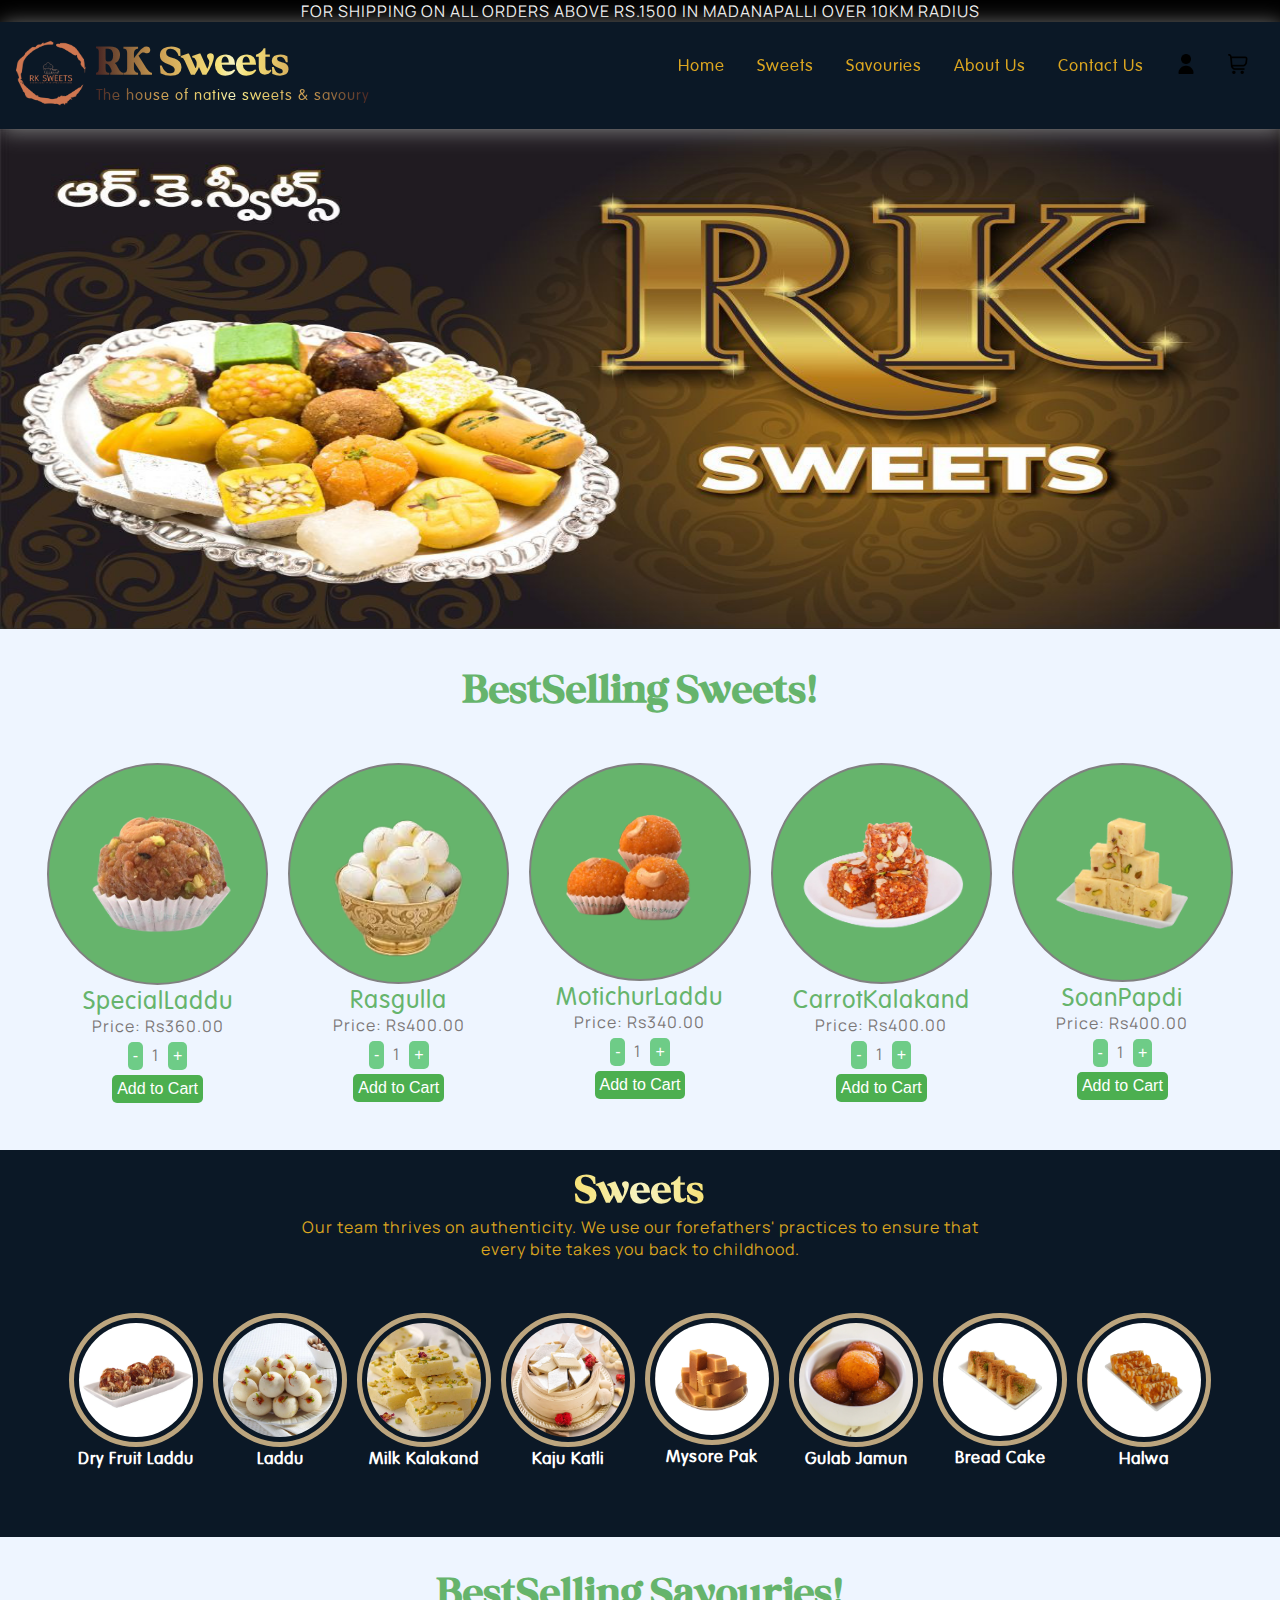
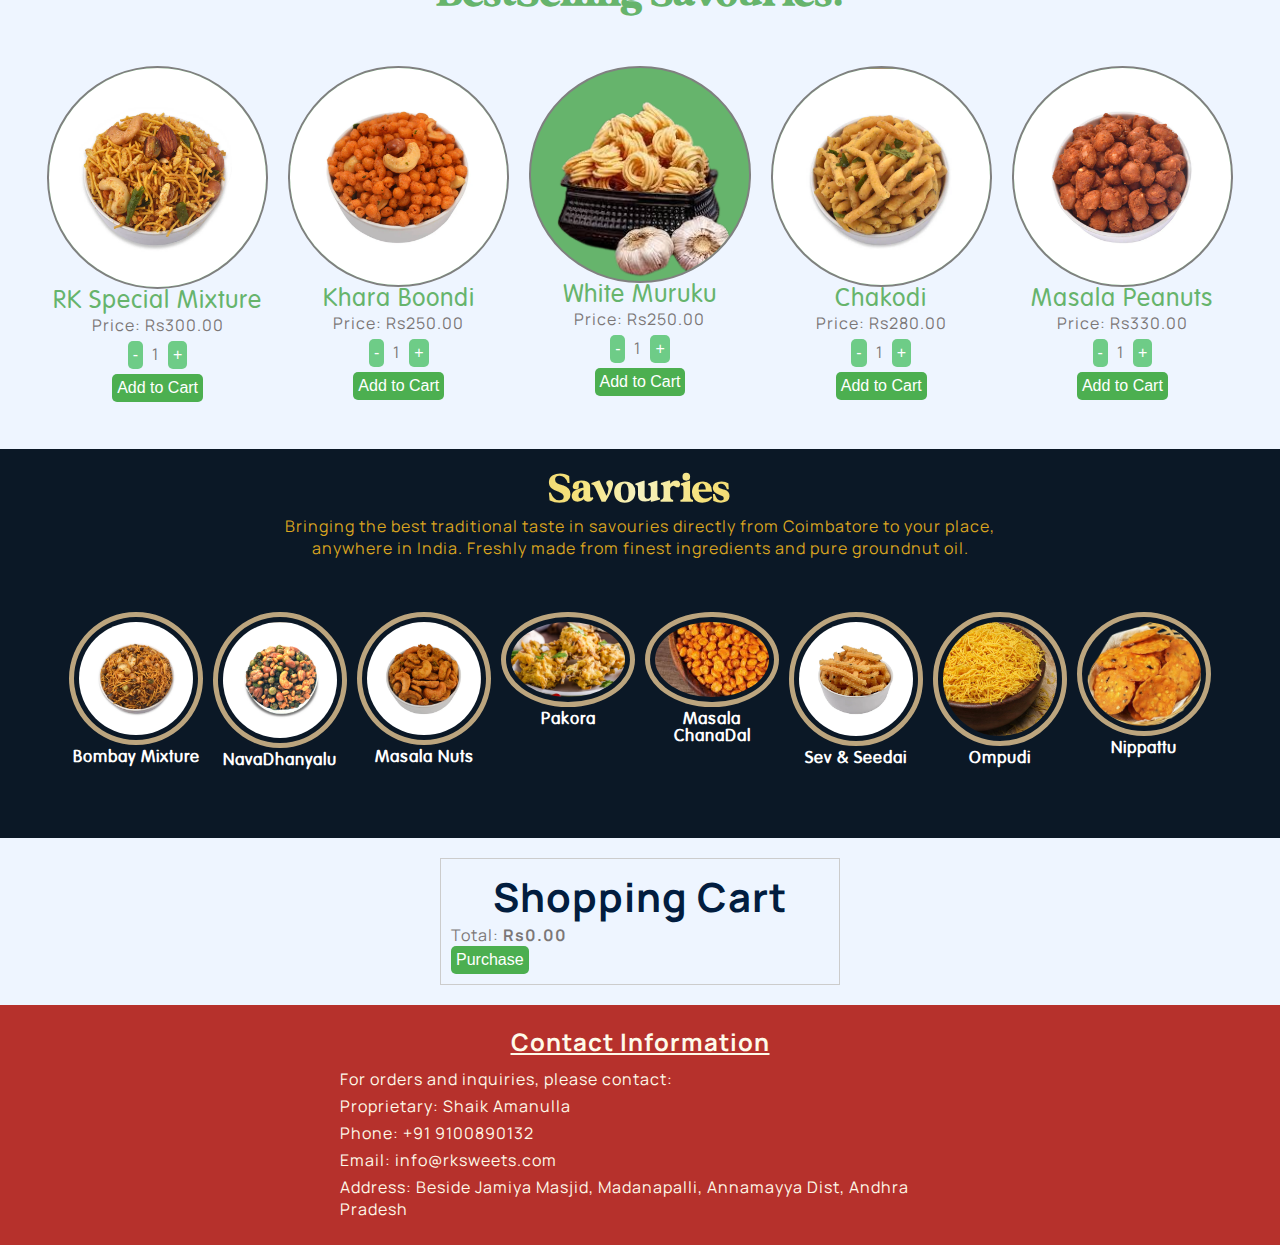
<file: index.html>
<!DOCTYPE html>
<html lang="en">
  <head>
    <meta charset="UTF-8" />
    <meta name="viewport" content="width=device-width, initial-scale=1.0" />
    <title>Sweet Stall</title>
    <link rel="stylesheet" href="styles.css" />
    <link rel="stylesheet" href="./header.css" />
    <link rel="stylesheet" href="./login.css">
    <link
      rel="shortcut icon"
      href="./images/android-chrome-512x512.png"
      width="50px"
      height="50px"
      type="image/x-icon"
    />
  </head>
  <body onload="slider()">
    
      <center><p>FOR SHIPPING ON ALL ORDERS ABOVE RS.1500 IN MADANAPALLI OVER 10KM RADIUS </p></center>
    <header>

      <section class="logo">
        <div>
          <img src="./images/png/logo-no-background.png" alt="">
        
        </div>
        <div>
          <h1>RK Sweets</h1>
          <h3>The house of native sweets & savoury</h3>
        </div>
      </section>
        
        
      
      <section>
        <ul>
          <li><a href="./index.html">Home</a></li>
          <li class="dropdown"><a href="">Sweets</a>
            <div class="dropdown-content">
              <a href="./kaju.html">Kaju Sweets</a>
              <a href="./mysorepak.html">Mysore Paak</a>
              <a href="./laddu.html">Laddu</a>
              <a href="./soanpapdi.html">Soan Papdi</a>
              <a href="./milksweets.html">Milk Sweets</a>
            </div>
          </li>
          <li class="dropdown"><a href="">Savouries</a>
            <div class="dropdown-content">
              <a href="#">Mixtures</a>
              <a href="#">Murukkus</a>
              <a href="#">Sev & Seedai</a>
              <a href="">Boondhi</a>
              <a href="">Masala Nuts</a>
            </div>
          </li>
          <li><a href="./about.html">About Us</a></li>
          <li><a href="./contact.html">Contact Us</a></li>
          <li><a href="./login page.html" class="login-link"><img src="./images/user.png"></a></li>
          <li><a href="" class="login-link"><img src="./images/shopping-cart.png"></a></li>
        </ul>
      </section>

  

      </header>
        
          
  <!-- </header> -->
    


      <div>
        <img class="img1" id="imageChange" src="./images/sliderImage3.png" alt="image">
      </div>

    <div class="main">
      <h2>BestSelling Sweets!</h2>
        <div class="sweets-container" id="sweetsContainer"></div>
      </div>
    </div>

      <div class="main-content1">
        <h2>Sweets</h2>
        <p>Our team thrives on authenticity. We use our forefathers' practices to ensure that </p>
        <p>every bite takes you back to childhood.</p>
        <div class="sweets-container1" id="sweetsContainer1"></div>
      </div>
  

    
    <div class="main">
      <h2>BestSelling Savouries!</h2>
      <div class="savouries-container" id="savouriesContainer"></div>
    </div>

    <div class="main-content2">
      <h2>Savouries</h2>
      <p>Bringing the best traditional taste in savouries directly from Coimbatore to your place, </p>
      <p>anywhere in India. Freshly made from finest ingredients and pure groundnut oil.</p>
      <div class="savouries-container1" id="savoury1Container"></div>
    </div>
    
    
     

    <div id="cart"> 
      <h2>Shopping Cart</h2>
      <ul id="cart-items"></ul>
      <p>Total: <span id="cart-total">Rs0.00</span></p>
      <button onclick="purchase()">Purchase</button>
    </div>

    <footer>
      <div class="contact-info">
        <h2>Contact Information</h2>
        <p>For orders and inquiries, please contact:</p>
        <p>Proprietary: Shaik Amanulla</p>
        <p>Phone: +91 9100890132</p>
        <p>Email: info@rksweets.com</p>
        <p>
          Address: Beside Jamiya Masjid, Madanapalli, Annamayya Dist, Andhra
          Pradesh
        </p>
      </div>
    </footer>
    <script src="scripts.js"></script>
    <script src="./image.js"></script>
  </body>
</html>
</file>
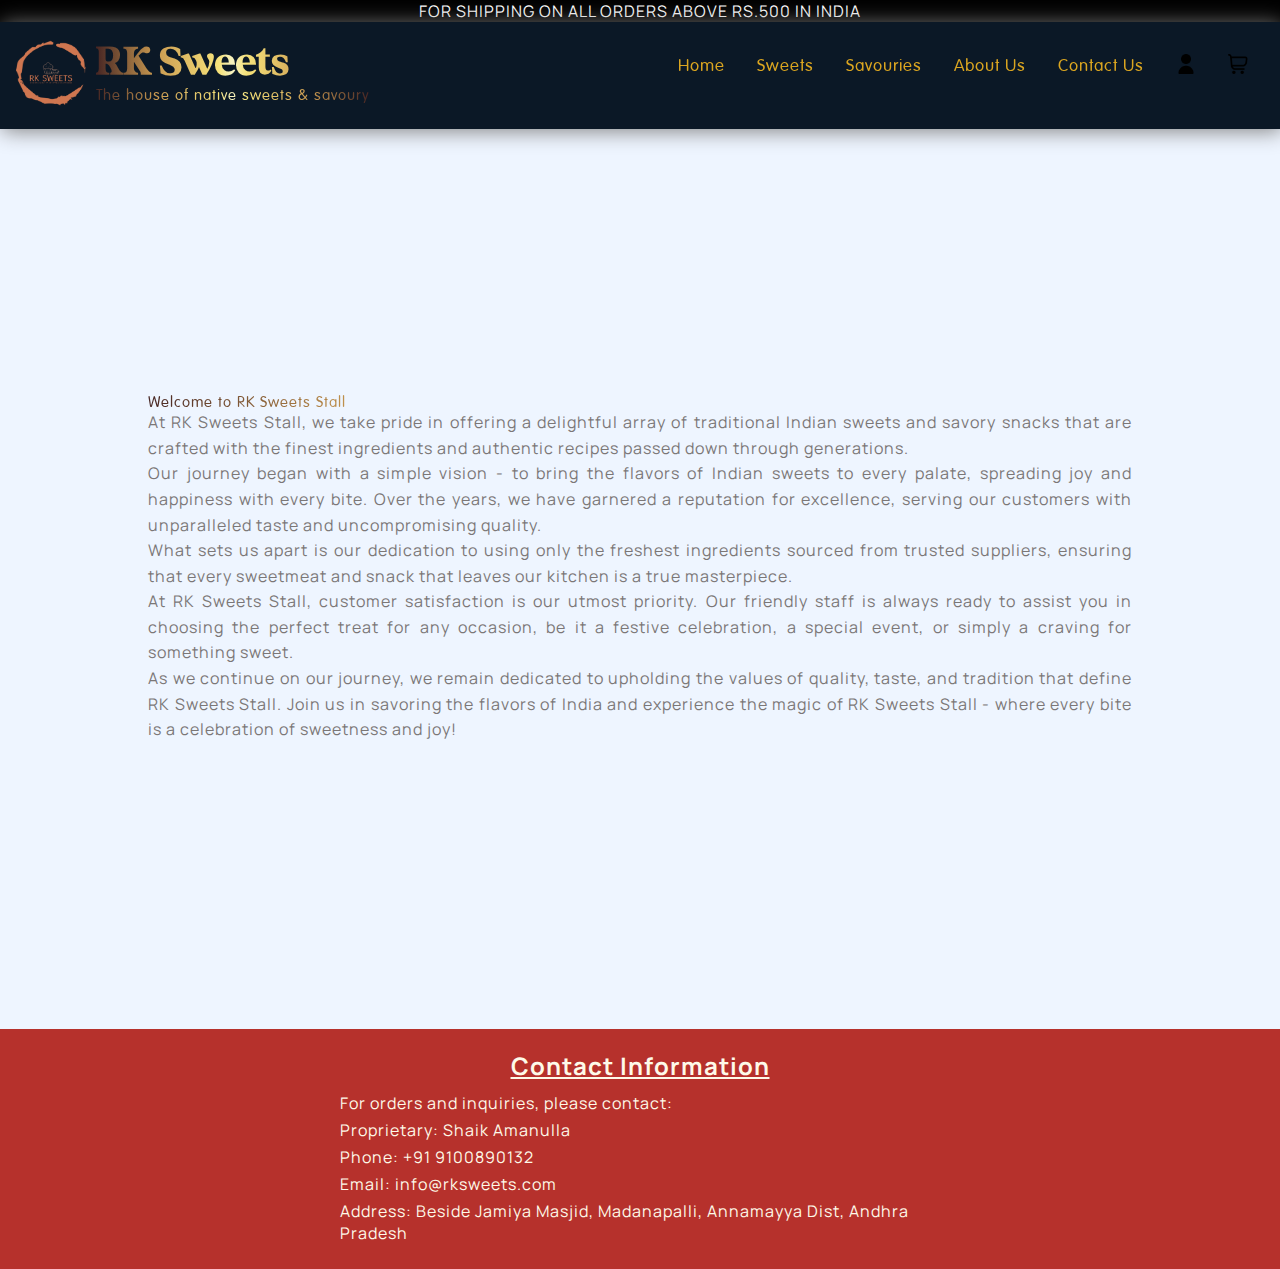
<file: about.html>
<!DOCTYPE html>
<html lang="en">
<head>
    <meta charset="UTF-8">
    <meta name="viewport" content="width=device-width, initial-scale=1.0">
    <title>About RK Sweets Stall</title>
    <link rel="stylesheet" href="./about.css">
    <link rel="stylesheet" href="./header.css">
    <link rel="stylesheet" href="./login.css">
</head>
<body>
  <center><p>FOR SHIPPING ON ALL ORDERS ABOVE RS.500 IN INDIA</p></center>
  <header>

    <section class="logo">
      <div>
        <img src="./images/png/logo-no-background.png" alt="">
      
      </div>
      <div>
        <h1><span>RK</span> Sweets</h1>
        <h3>The house of native sweets & savoury</h3>
      </div>
    </section>
      
      
    
    <section>
      <ul>
        <li><a href="./index.html">Home</a></li>
        <li class="dropdown"><a href="">Sweets</a>
          <div class="dropdown-content">
            <a href="./kaju.html">Kaju Sweets</a>
            <a href="./mysorepak.html">Mysore Paak</a>
            <a href="./laddu.html">Laddu</a>
            <a href="./soanpapdi.html">Soan Papdi</a>
            <a href="./milksweets.html">Milk Sweets</a>
          </div>
        </li>
        <li class="dropdown"><a href="">Savouries</a>
          <div class="dropdown-content">
            <a href="#">Mixtures</a>
            <a href="#">Murukkus</a>
            <a href="#">Sev & Seedai</a>
            <a href="">Boondhi</a>
            <a href="">Masala Nuts</a>
          </div>
        </li>
        <li><a href="./about.html">About Us</a></li>
        <li><a href="./contact.html">Contact Us</a></li>
        <li><a href="./login page.html" class="login-link"><img src="./images/user.png"></a></li>
        <li><a href="" class="login-link"><img src="./images/shopping-cart.png"></a></li>
      </ul>
    </section>

    </header>
    <div class="container">
        <div class="about-text">
            <h3>Welcome to RK Sweets Stall</h3>
            <p>At RK Sweets Stall, we take pride in offering a delightful array of traditional Indian sweets and savory snacks that are crafted with the finest ingredients and authentic recipes passed down through generations.</p>
            <p>Our journey began with a simple vision - to bring the flavors of Indian sweets to every palate, spreading joy and happiness with every bite. Over the years, we have garnered a reputation for excellence, serving our customers with unparalleled taste and uncompromising quality.</p>
            <p>What sets us apart is our dedication to using only the freshest ingredients sourced from trusted suppliers, ensuring that every sweetmeat and snack that leaves our kitchen is a true masterpiece.</p>
            <p>At RK Sweets Stall, customer satisfaction is our utmost priority. Our friendly staff is always ready to assist you in choosing the perfect treat for any occasion, be it a festive celebration, a special event, or simply a craving for something sweet.</p>
            <p>As we continue on our journey, we remain dedicated to upholding the values of quality, taste, and tradition that define RK Sweets Stall. Join us in savoring the flavors of India and experience the magic of RK Sweets Stall - where every bite is a celebration of sweetness and joy!</p>
        </div>
        <div class="image-gallery">
            
        </div>
    </div>
    <footer>
        <div class="contact-info">
          <h2>Contact Information</h2>
          <p>For orders and inquiries, please contact:</p>
          <p>Proprietary: Shaik Amanulla</p>
          <p>Phone: +91 9100890132</p>
          <p>Email: info@rksweets.com</p>
          <p>Address: Beside Jamiya Masjid, Madanapalli, Annamayya Dist, Andhra Pradesh</p>
      </div>
      </footer>
</body>
</html>
</file>
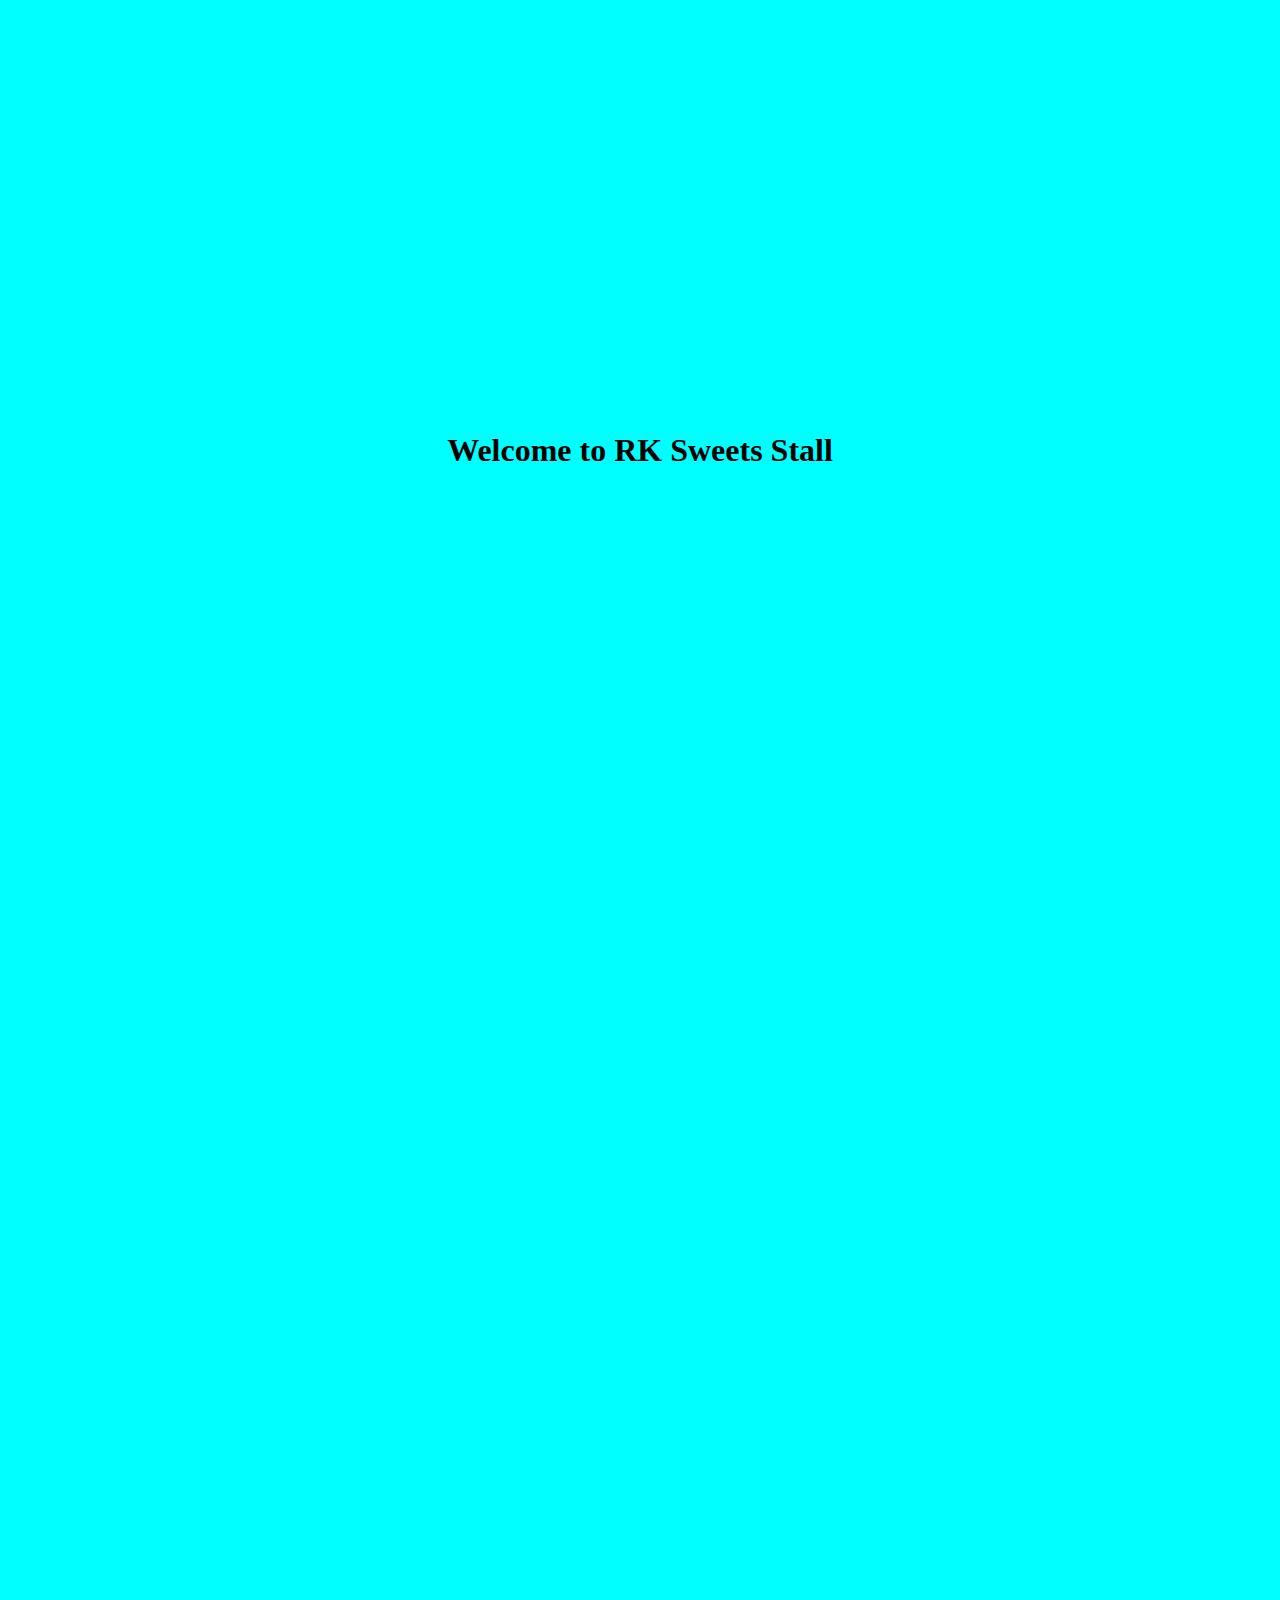
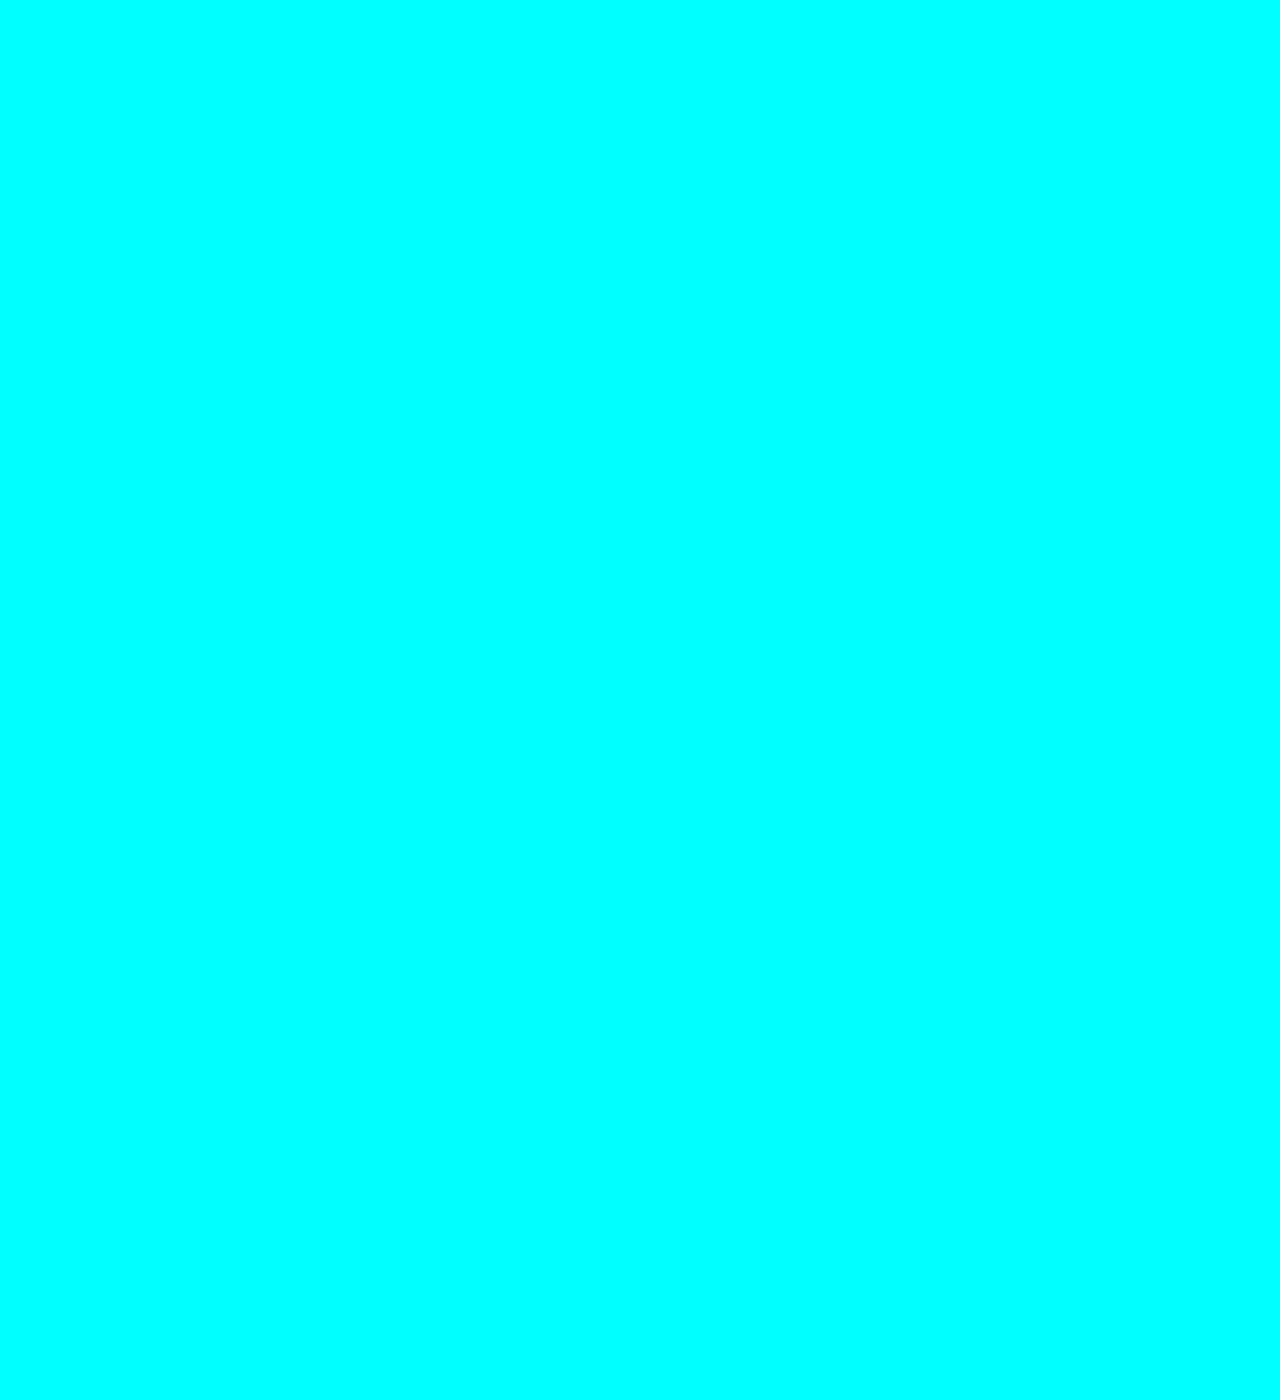
<file: animate.html>
<!DOCTYPE html>
<html lang="en">
<head>
    <meta charset="UTF-8">
    <meta name="viewport" content="width=device-width, initial-scale=1.0">
    <title>Scroll Animation</title>
    <link rel="stylesheet" href="styles.css">
    <link rel="stylesheet" href="./animate.css">
</head>
<body>
    <div class="container">
        <div class="content">
            <h1>Welcome to RK Sweets Stall</h1>
          
        </div>
    </div>
    <script src="animate.js"></script>
</body>
</html>
</file>
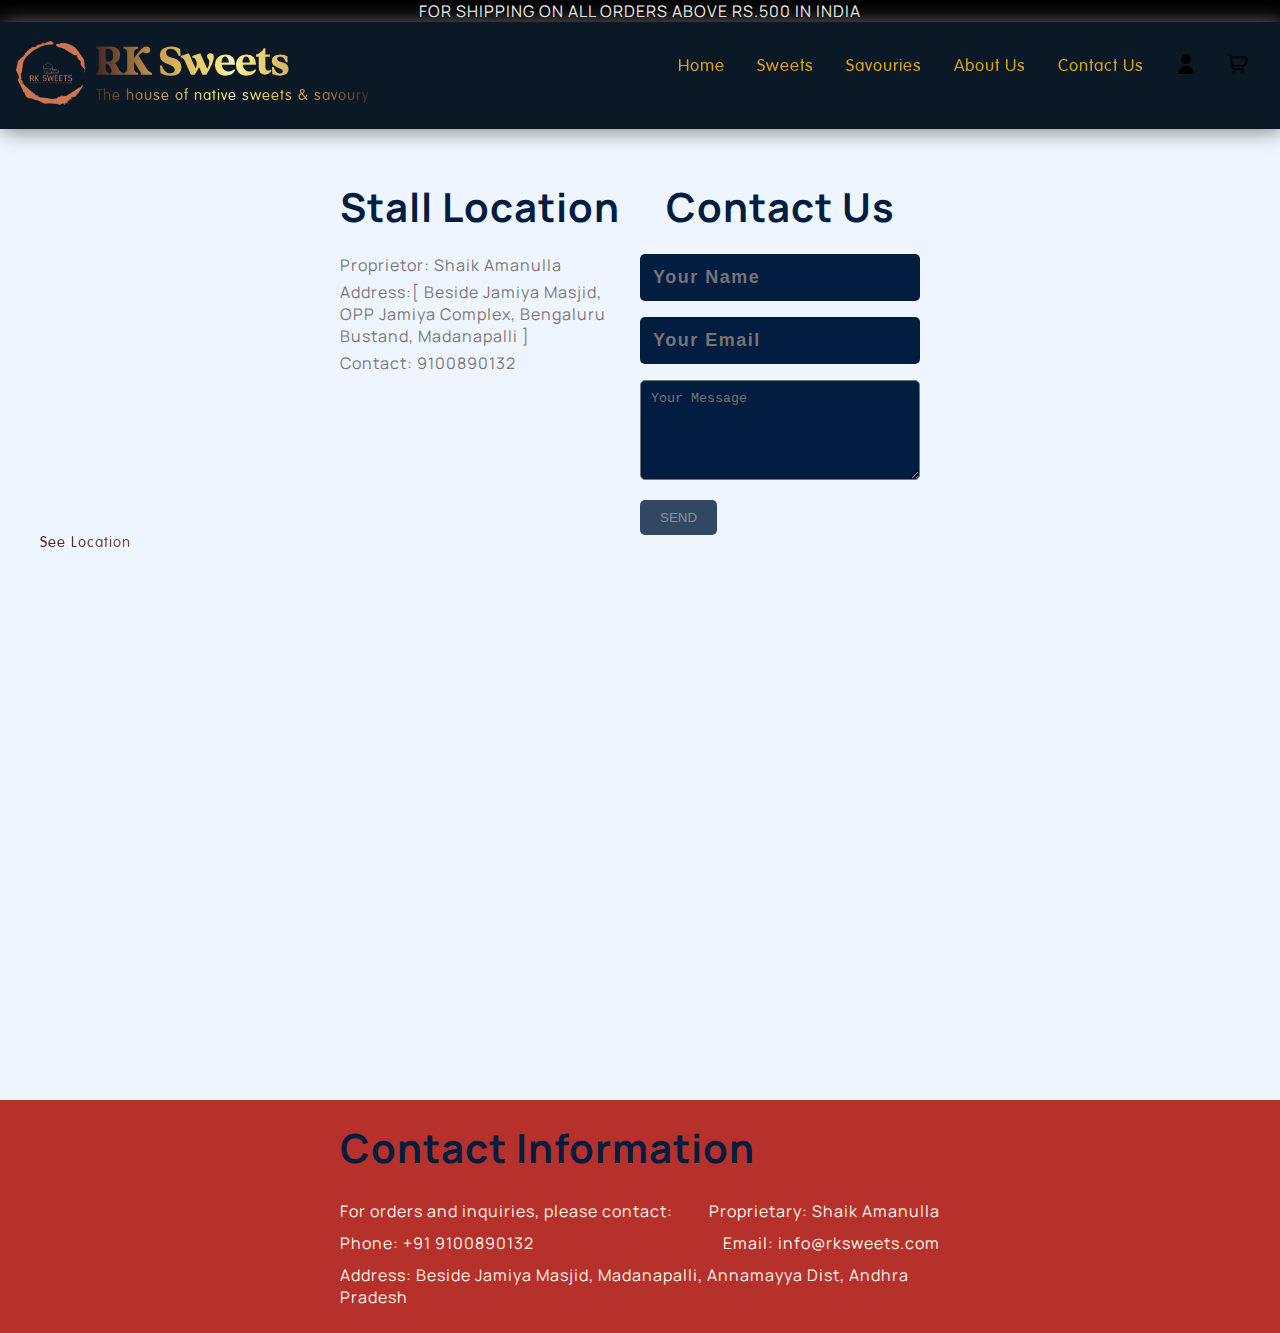
<file: contact.html>
<!DOCTYPE html>
<html lang="en">
  <head>
    <meta charset="UTF-8" />
    <meta name="viewport" content="width=device-width, initial-scale=1.0" />
    <title>Document</title>
   <link rel="stylesheet" href="./contact.css">
   <link rel="stylesheet" href="./header.css">
   <link rel="stylesheet" href="./login.css">
  </head>
  <body>
    <center><p>FOR SHIPPING ON ALL ORDERS ABOVE RS.500 IN INDIA</p></center>
    <header>

      <section class="logo">
        <div>
          <img src="./images/png/logo-no-background.png" alt="">
        
        </div>
        <div>
          <h1><span>RK</span> Sweets</h1>
          <h3>The house of native sweets & savoury</h3>
        </div>
      </section>
        
        
      
      <section>
        <ul>
          <li><a href="./index.html">Home</a></li>
          <li class="dropdown"><a href="">Sweets</a>
            <div class="dropdown-content">
              <a href="./kaju.html">Kaju Sweets</a>
              <a href="./mysorepak.html">Mysore Paak</a>
              <a href="./laddu.html">Laddu</a>
              <a href="./soanpapdi.html">Soan Papdi</a>
              <a href="./milksweets.html">Milk Sweets</a>
            </div>
          </li>
          <li class="dropdown"><a href="">Savouries</a>
            <div class="dropdown-content">
              <a href="#">Mixtures</a>
              <a href="#">Murukkus</a>
              <a href="#">Sev & Seedai</a>
              <a href="">Boondhi</a>
              <a href="">Masala Nuts</a>
            </div>
          </li>
          <li><a href="./about.html">About Us</a></li>
          <li><a href="./contact.html">Contact Us</a></li>
          <li><a href="./login page.html" class="login-link"><img src="./images/user.png"></a></li>
          <li><a href="" class="login-link"><img src="./images/shopping-cart.png"></a></li>
        </ul>
      </section>
      </header>
    <footer>
      <div class="footer-container">
        <div class="contact-info">
          <div class="left-section">
            <h2>Stall Location</h2>
            <p>Proprietor: Shaik Amanulla</p>
            <p>Address:[ Beside Jamiya Masjid, OPP Jamiya Complex, Bengaluru Bustand, Madanapalli ]</p>
            <p>Contact: 9100890132</p>
          </div>
          <div class="right-section">
            <h2>Contact Us</h2>
            <form action="#" method="post">
              <input type="text" name="name" placeholder="Your Name" required>
              <input type="text" name="email" placeholder="Your Email" required>
              
              <textarea name="message"  placeholder="Your Message" required></textarea>
              <button class="opacity" type="button" onclick="login()">SEND</button>

            </form>
          </div>
        </div>
      <h3>See Location </h3>
      <div class="mapouter"><div class="gmap_canvas"><iframe class="gmap_iframe" frameborder="0" scrolling="no" marginheight="0" marginwidth="0" src="https://maps.google.com/maps?width=1200&amp;height=400&amp;hl=en&amp;q=RK sweets madanapalli&amp;t=&amp;z=14&amp;ie=UTF8&amp;iwloc=B&amp;output=embed">

      </iframe><a href="https://strandsgame.net/">Strands</a></div>
    </div>
        </div>
      </div>
    </footer>

    <div class="footer">
        <div class="contact-info">
            <h2>Contact Information</h2>
            <p>For orders and inquiries, please contact:</p>
            <p>Proprietary: Shaik Amanulla</p>
            <p>Phone: +91 9100890132</p>
            <p>Email: info@rksweets.com</p>
            <p>Address: Beside Jamiya Masjid, Madanapalli, Annamayya Dist, Andhra Pradesh</p>
        </div>
    </div>
       
      
 
          

  </body>
</html>
</file>
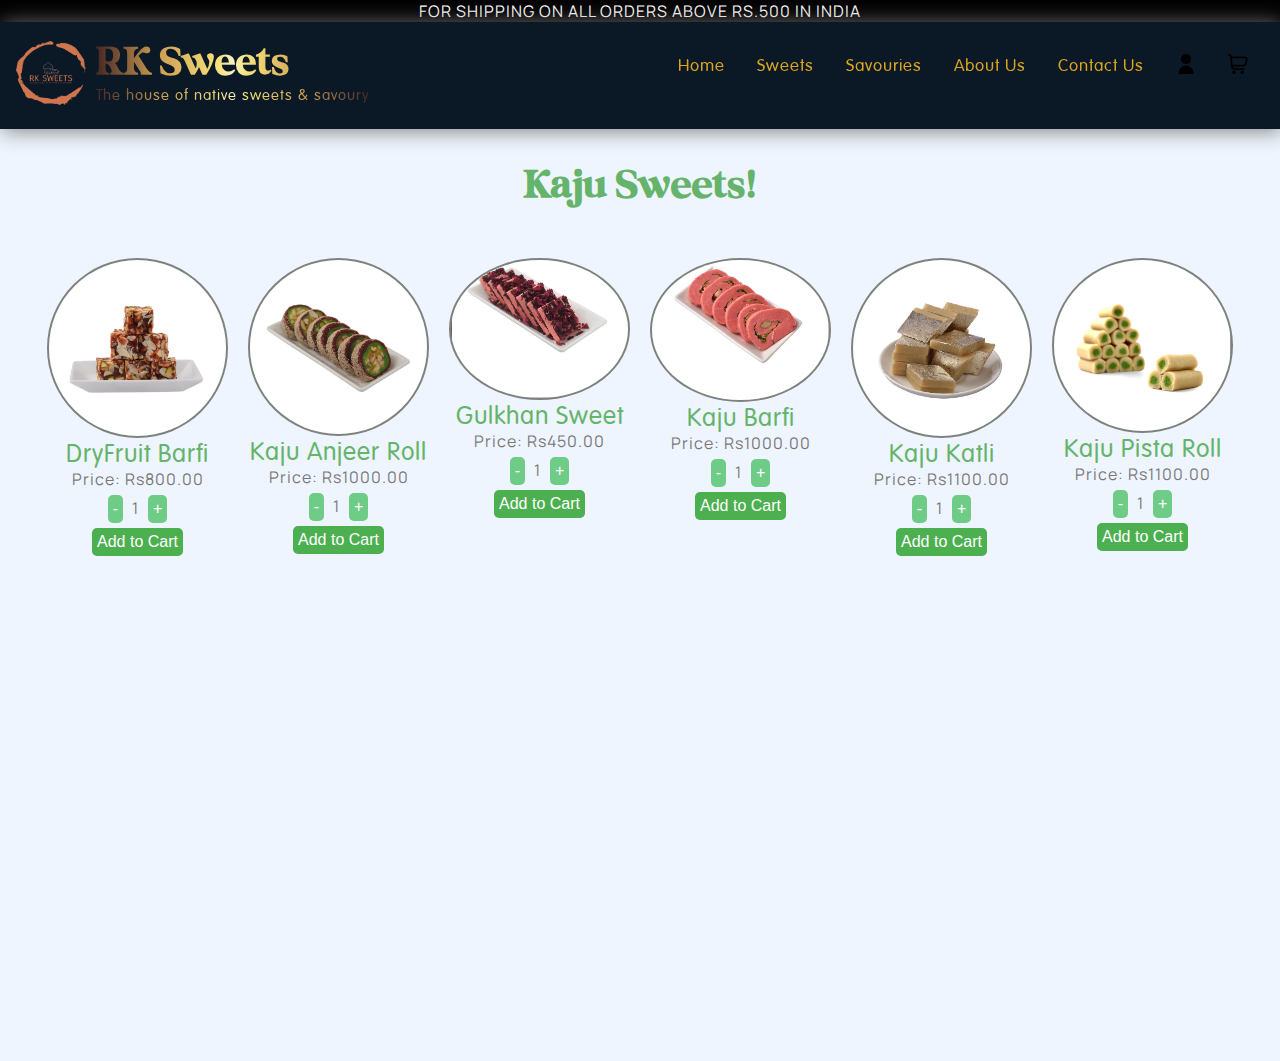
<file: kaju.html>
<!DOCTYPE html>
<html lang="en">
  <head>
    <meta charset="UTF-8" />
    <meta name="viewport" content="width=device-width, initial-scale=1.0" />
    <title>Sweet Stall</title>
    <link rel="stylesheet" href="styles.css" />
    <link rel="stylesheet" href="./header.css" />
    <link rel="stylesheet" href="./login.css">
    <link
      rel="shortcut icon"
      href="./images/android-chrome-512x512.png"
      width="50px"
      height="50px"
      type="image/x-icon"
    />
  </head>
  <body>
    
      <center><p>FOR SHIPPING ON ALL ORDERS ABOVE RS.500 IN INDIA</p></center>
    <header>

      <section class="logo">
        <div>
          <img src="./images/png/logo-no-background.png" alt="">
        
        </div>
        <div>
          <h1><span>RK</span> Sweets</h1>
          <h3>The house of native sweets & savoury</h3>
        </div>
      </section>
        
        
      
      <section>
        <ul>
          <li><a href="./index.html">Home</a></li>
          <li class="dropdown"><a href="">Sweets</a>
            <div class="dropdown-content">
              <a href="./kaju.html">Kaju Sweets</a>
              <a href="./mysorepak.html">Mysore Paak</a>
              <a href="./laddu.html">Laddu</a>
              <a href="./soanpapdi.html">Soan Papdi</a>
              <a href="./milksweets.html">Milk Sweets</a>
            </div>
          </li>
          <li class="dropdown"><a href="">Savouries</a>
            <div class="dropdown-content">
              <a href="#">Mixtures</a>
              <a href="#">Murukkus</a>
              <a href="#">Sev & Seedai</a>
              <a href="">Boondhi</a>
              <a href="">Masala Nuts</a>
            </div>
          </li>
          <li><a href="./about.html">About Us</a></li>
          <li><a href="./contact.html">Contact Us</a></li>
          <li><a href="./login page.html" class="login-link"><img src="./images/user.png"></a></li>
          <li><a href="" class="login-link"><img src="./images/shopping-cart.png"></a></li>
        </ul>
      </section>

    

      </header>

      <main>
        <div class="main">
            <h2>Kaju Sweets!</h2>
              <div class="sweets-container" id="sweetsContainer"></div>
            </div>
          </div>

      </main>
    


      <script src="./kaju.js"></script>
</body>
</html>
</file>
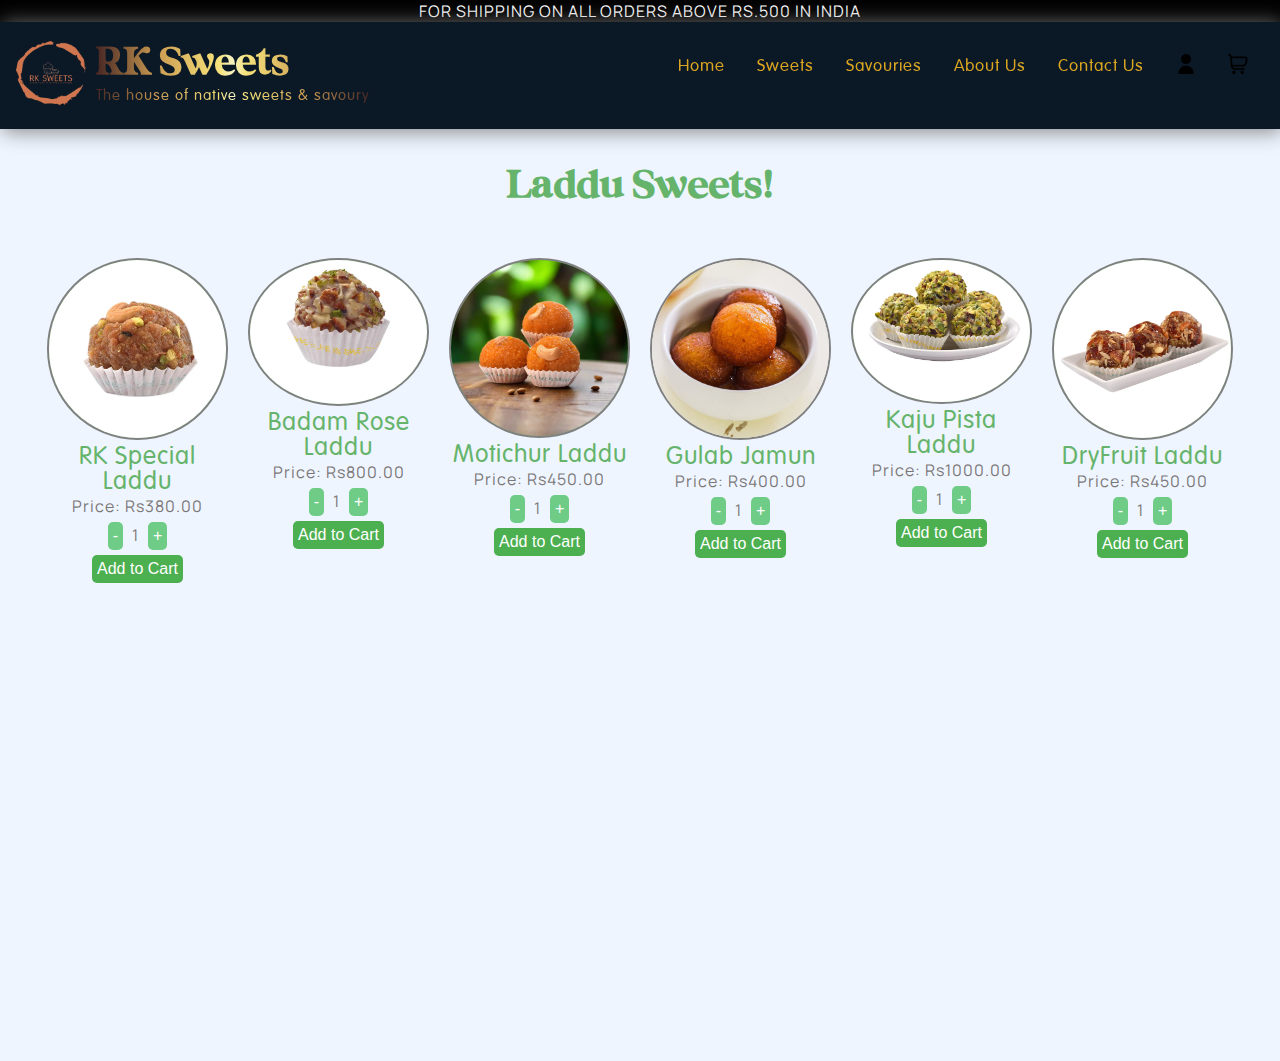
<file: laddu.html>
<!DOCTYPE html>
<html lang="en">
  <head>
    <meta charset="UTF-8" />
    <meta name="viewport" content="width=device-width, initial-scale=1.0" />
    <title>Sweet Stall</title>
    <link rel="stylesheet" href="styles.css" />
    <link rel="stylesheet" href="./header.css" />
    <link rel="stylesheet" href="./login.css">
    <link
      rel="shortcut icon"
      href="./images/android-chrome-512x512.png"
      width="50px"
      height="50px"
      type="image/x-icon"
    />
  </head>
  <body>
    
      <center><p>FOR SHIPPING ON ALL ORDERS ABOVE RS.500 IN INDIA</p></center>
    <header>

      <section class="logo">
        <div>
          <img src="./images/png/logo-no-background.png" alt="">
        
        </div>
        <div>
          <h1><span>RK</span> Sweets</h1>
          <h3>The house of native sweets & savoury</h3>
        </div>
      </section>
        
        
      
      <section>
        <ul>
          <li><a href="./index.html">Home</a></li>
          <li class="dropdown"><a href="">Sweets</a>
            <div class="dropdown-content">
              <a href="./kaju.html">Kaju Sweets</a>
              <a href="./mysorepak.html">Mysore Paak</a>
              <a href="./laddu.html">Laddu</a>
              <a href="./soanpapdi.html">Soan Papdi</a>
              <a href="./milksweets.html">Milk Sweets</a>
            </div>
          </li>
          <li class="dropdown"><a href="">Savouries</a>
            <div class="dropdown-content">
              <a href="#">Mixtures</a>
              <a href="#">Murukkus</a>
              <a href="#">Sev & Seedai</a>
              <a href="">Boondhi</a>
              <a href="">Masala Nuts</a>
            </div>
          </li>
          <li><a href="./about.html">About Us</a></li>
          <li><a href="./contact.html">Contact Us</a></li>
          <li><a href="./login page.html" class="login-link"><img src="./images/user.png"></a></li>
          <li><a href="" class="login-link"><img src="./images/shopping-cart.png"></a></li>
        </ul>
      </section>

    

      </header>

      <main>
        <div class="main">
            <h2>Laddu Sweets!</h2>
              <div class="sweets-container" id="sweetsContainer"></div>
            </div>
          </div>

      </main>
    


      <script src="./laddu.js"></script>
</body>
</html>
</file>
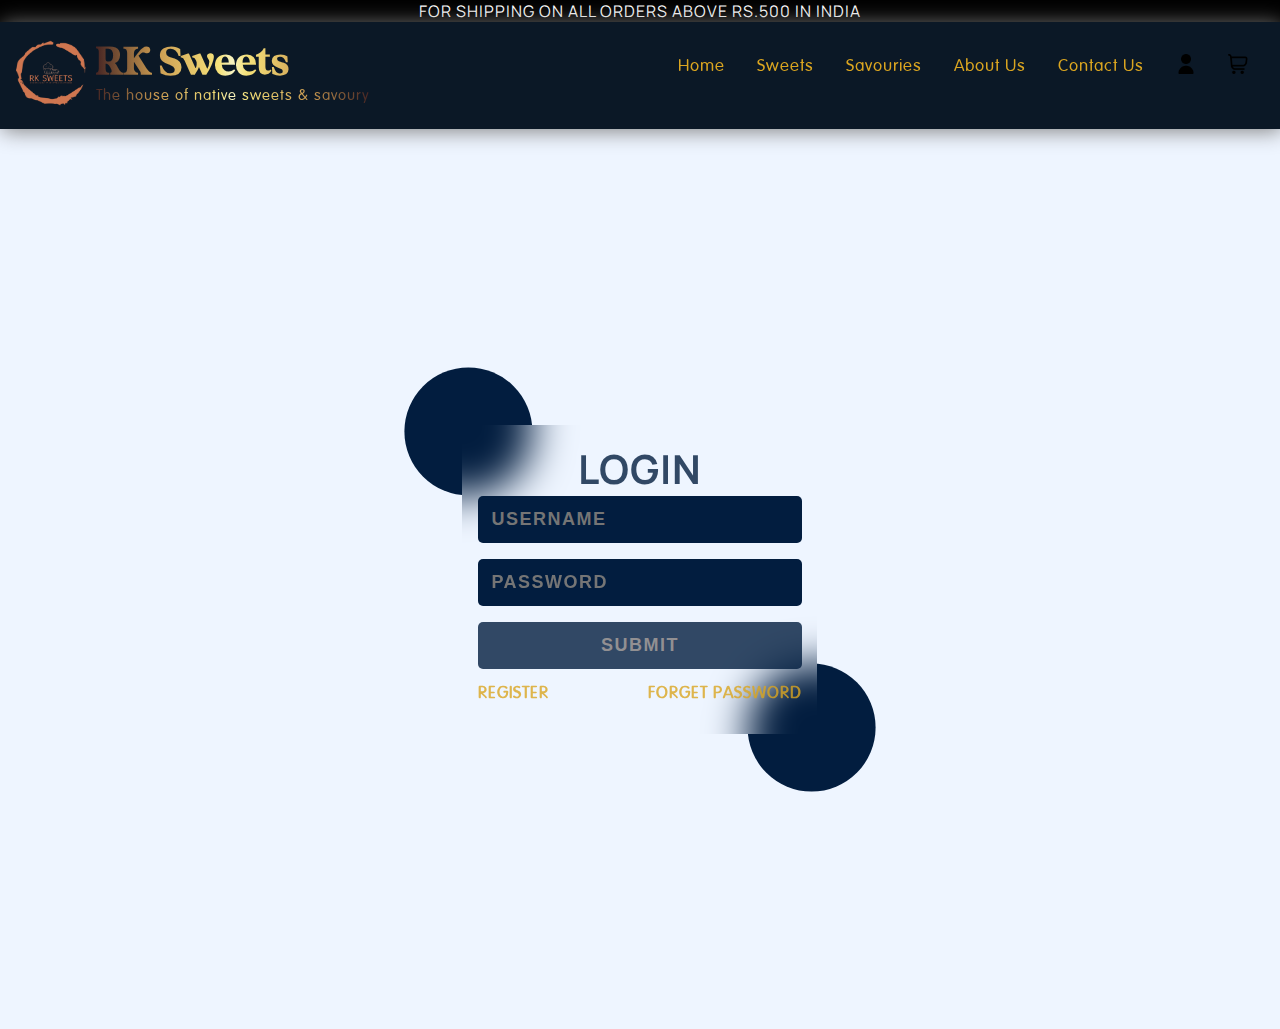
<file: login page.html>
<!DOCTYPE html>
<html lang="en">
<head>
    <meta charset="UTF-8">
    <meta name="viewport" content="width=device-width, initial-scale=1.0">
    <title>Document</title>
    <link rel="stylesheet" href="./header.css" />
    <link rel="stylesheet" href="./login.css">
</head>
<body>
    <center><p>FOR SHIPPING ON ALL ORDERS ABOVE RS.500 IN INDIA</p></center>
    <header>

      <section class="logo">
        <div>
          <img src="./images/png/logo-no-background.png" alt="">
        
        </div>
        <div>
          <h1><span>RK</span> Sweets</h1>
          <h3>The house of native sweets & savoury</h3>
        </div>
      </section>
        
        
      
      <section>
        <ul>
          <li><a href="./index.html">Home</a></li>
          <li class="dropdown"><a href="">Sweets</a>
            <div class="dropdown-content">
              <a href="./kaju.html">Kaju Sweets</a>
              <a href="./mysorepak.html">Mysore Paak</a>
              <a href="./laddu.html">Laddu</a>
              <a href="./soanpapdi.html">Soan Papdi</a>
              <a href="./milksweets.html">Milk Sweets</a>
            </div>
          </li>
          <li class="dropdown"><a href="">Savouries</a>
            <div class="dropdown-content">
              <a href="#">Mixtures</a>
              <a href="#">Murukkus</a>
              <a href="#">Sev & Seedai</a>
              <a href="">Boondhi</a>
              <a href="">Masala Nuts</a>
            </div>
          </li>
          <li><a href="./about.html">About Us</a></li>
          <li><a href="./contact.html">Contact Us</a></li>
          <li><a href="./login page.html" class="login-link"><img src="./images/user.png"></a></li>
          <li><a href="" class="login-link"><img src="./images/shopping-cart.png"></a></li>
        </ul>
      </section>

      </header>
    <section class="container">
        <div class="login-container">
            <div class="circle circle-one"></div>
            <div class="form-container">
               
                
                <h2 class="opacity">LOGIN</h2>
                <form id="login-form">
                    <input type="text" id="userName" name="username" placeholder="USERNAME" required>
                    <input type="text"  id="password" name="password" placeholder="PASSWORD" required>
                    <button class="opacity" type="button" onclick="login()">SUBMIT</button>
                </form>
               
                <div class="register-forget opacity">
                    <a href="./signup2.html"><h4>REGISTER</h4></a>
                    <a href="../html1/forgetpassword.html"><h4>FORGET PASSWORD</h4> </a>
                </div>
            </div>
            <div class="circle circle-two"></div>
        </div>
        <div class="theme-button-container"></div>
    </section>  

</body>
</html>
</file>
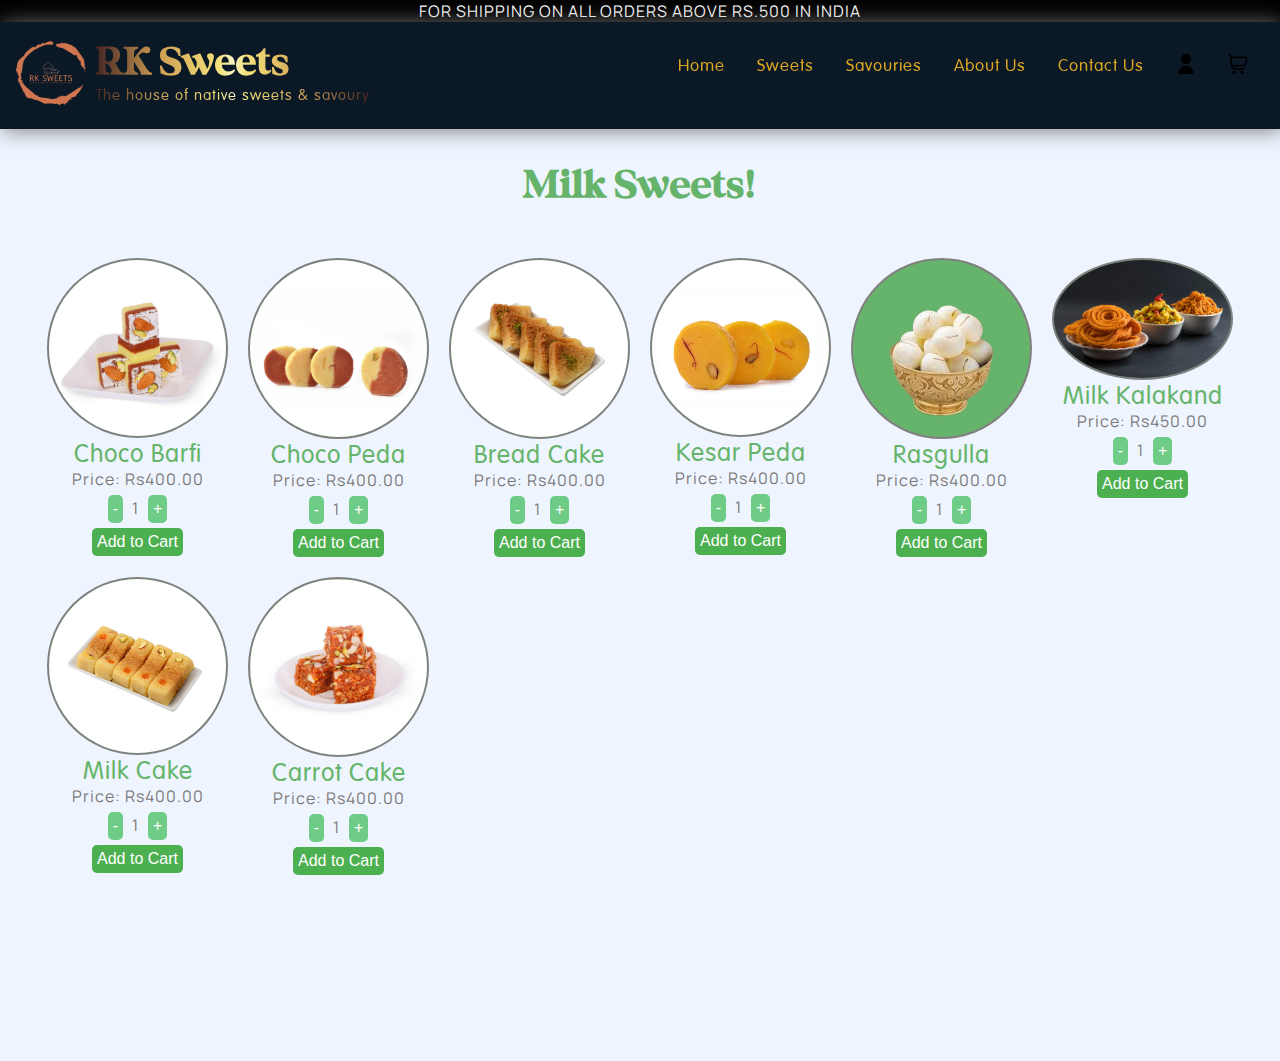
<file: milksweets.html>
<!DOCTYPE html>
<html lang="en">
  <head>
    <meta charset="UTF-8" />
    <meta name="viewport" content="width=device-width, initial-scale=1.0" />
    <title>Sweet Stall</title>
    <link rel="stylesheet" href="styles.css" />
    <link rel="stylesheet" href="./header.css" />
    <link rel="stylesheet" href="./login.css">
    <link
      rel="shortcut icon"
      href="./images/android-chrome-512x512.png"
      width="50px"
      height="50px"
      type="image/x-icon"
    />
  </head>
  <body>
    
      <center><p>FOR SHIPPING ON ALL ORDERS ABOVE RS.500 IN INDIA</p></center>
    <header>

      <section class="logo">
        <div>
          <img src="./images/png/logo-no-background.png" alt="">
        
        </div>
        <div>
          <h1><span>RK</span> Sweets</h1>
          <h3>The house of native sweets & savoury</h3>
        </div>
      </section>
        
        
      
      <section>
        <ul>
          <li><a href="./index.html">Home</a></li>
          <li class="dropdown"><a href="">Sweets</a>
            <div class="dropdown-content">
              <a href="./kaju.html">Kaju Sweets</a>
              <a href="./mysorepak.html">Mysore Paak</a>
              <a href="./laddu.html">Laddu</a>
              <a href="./soanpapdi.html">Soan Papdi</a>
              <a href="./milksweets.html">Milk Sweets</a>
            </div>
          </li>
          <li class="dropdown"><a href="">Savouries</a>
            <div class="dropdown-content">
              <a href="#">Mixtures</a>
              <a href="#">Murukkus</a>
              <a href="#">Sev & Seedai</a>
              <a href="">Boondhi</a>
              <a href="">Masala Nuts</a>
            </div>
          </li>
          <li><a href="./about.html">About Us</a></li>
          <li><a href="./contact.html">Contact Us</a></li>
          <li><a href="./login page.html" class="login-link"><img src="./images/user.png"></a></li>
          <li><a href="" class="login-link"><img src="./images/shopping-cart.png"></a></li>
        </ul>
      </section>

    

      </header>

      <main>
        <div class="main">
            <h2>Milk Sweets!</h2>
              <div class="sweets-container" id="sweetsContainer"></div>
            </div>
          </div>

      </main>
    


      <script src="./milk.js"></script>
</body>
</html>
</file>
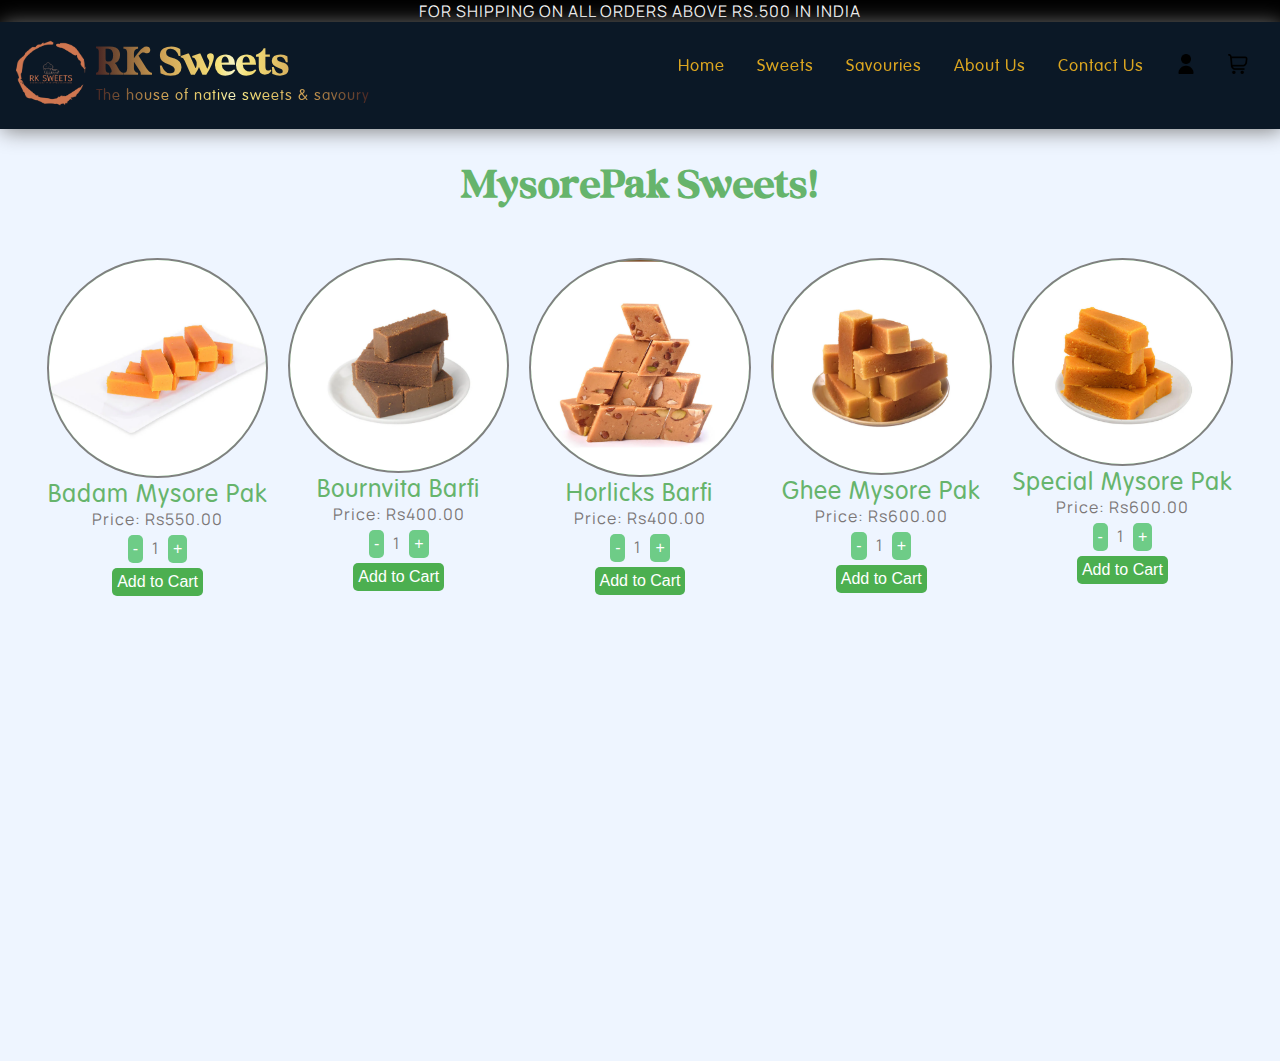
<file: mysorepak.html>
<!DOCTYPE html>
<html lang="en">
  <head>
    <meta charset="UTF-8" />
    <meta name="viewport" content="width=device-width, initial-scale=1.0" />
    <title>Sweet Stall</title>
    <link rel="stylesheet" href="styles.css" />
    <link rel="stylesheet" href="./header.css" />
    <link rel="stylesheet" href="./login.css">
    <link
      rel="shortcut icon"
      href="./images/android-chrome-512x512.png"
      width="50px"
      height="50px"
      type="image/x-icon"
    />
  </head>
  <body>
    
      <center><p>FOR SHIPPING ON ALL ORDERS ABOVE RS.500 IN INDIA</p></center>
    <header>

      <section class="logo">
        <div>
          <img src="./images/png/logo-no-background.png" alt="">
        
        </div>
        <div>
          <h1><span>RK</span> Sweets</h1>
          <h3>The house of native sweets & savoury</h3>
        </div>
      </section>
        
        
      
      <section>
        <ul>
          <li><a href="./index.html">Home</a></li>
          <li class="dropdown"><a href="">Sweets</a>
            <div class="dropdown-content">
              <a href="./kaju.html">Kaju Sweets</a>
              <a href="./mysorepak.html">Mysore Paak</a>
              <a href="./laddu.html">Laddu</a>
              <a href="./soanpapdi.html">Soan Papdi</a>
              <a href="./milksweets.html">Milk Sweets</a>
            </div>
          </li>
          <li class="dropdown"><a href="">Savouries</a>
            <div class="dropdown-content">
              <a href="#">Mixtures</a>
              <a href="#">Murukkus</a>
              <a href="#">Sev & Seedai</a>
              <a href="">Boondhi</a>
              <a href="">Masala Nuts</a>
            </div>
          </li>
          <li><a href="./about.html">About Us</a></li>
          <li><a href="./contact.html">Contact Us</a></li>
          <li><a href="./login page.html" class="login-link"><img src="./images/user.png"></a></li>
          <li><a href="" class="login-link"><img src="./images/shopping-cart.png"></a></li>
        </ul>
      </section>

    

      </header>

      <main>
        <div class="main">
            <h2>MysorePak Sweets!</h2>
              <div class="sweets-container" id="sweetsContainer"></div>
            </div>
          </div>

      </main>
    


      <script src="./mysorepak.js"></script>
</body>
</html>
</file>
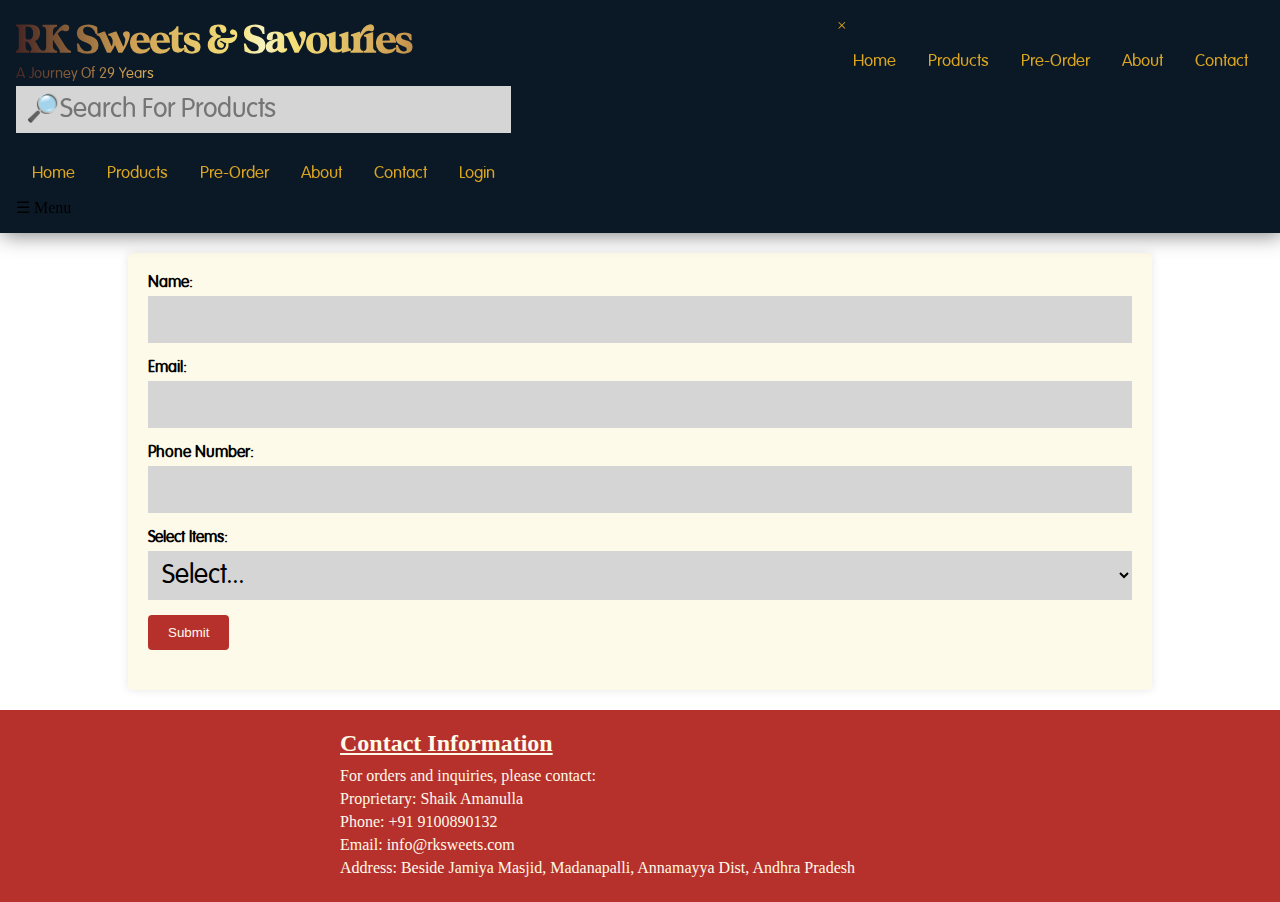
<file: pre-order.html>
<!DOCTYPE html>
<html lang="en">
<head>
    <meta charset="UTF-8">
    <meta name="viewport" content="width=device-width, initial-scale=1.0">
    <title>Pre-Order | RK Sweets Stall</title>
    <link rel="stylesheet" href="./pre-order.css">
    <link rel="stylesheet" href="./header.css">
</head>
<body>
    <header>
        <div class="header">
          
          <div class="title-menu">
        
            <h1>RK Sweets & Savouries </h1>
            <h3>A Journey Of 29 Years</h3>
          </div>
  
         
          <div class="header-icons">
            <div class="search-container">
              <input type="text" id="searchInput" class="search-box" placeholder="🔎Search For Products">
              <div id="dropdown" class="dropdown-content">
                <a href="#">Sweets</a>
                <a href="#">Savouries</a>
                <a href="#">Laddu</a>
              </div>
              
            </div>
          </div>
          <div id="navbar-Links">
            <ul class="menu">
              <li><a href="./index.html">Home</a></li>
              <li><a href="./products.html">Products</a></li>
              <li><a href="./pre-order.html">Pre-Order</a></li>
              <li><a href="./about.html">About</a></li>
              <li><a href="./contact.html">Contact</a></li>
              <li><a href="#" class="login-link">Login</a></li>
            </ul>
          </div>
          <span id="menuButton" class="menuButton sm:hidden" onclick="toggleNav()">&#9776; Menu</span>
        </div>
        
  
      <div id="myNav" class="overlay">
        <a href="javascript:void(0)" class="closebtn" onclick="closeNav()">&times;</a>
        <div class="overlay-content">
          <ul class="menu">
            <li><a href="./index.html">Home</a></li>
            <li><a href="./products.html">Products</a></li>
            <li><a href="./pre-order.html">Pre-Order</a></li>
            <li><a href="./about.html">About</a></li>
            <li><a href="./contact.html">Contact</a></li>
          </ul>
        </div>
      </div>
      
            
    </header>
    <div class="container">
        <div class="form-container">
            <form action="#" method="post">
                <label for="name">Name:</label>
                <input type="text" id="name" name="name" required>

                <label for="email">Email:</label>
                <input type="email" id="email" name="email" required>

                <label for="phone">Phone Number:</label>
                <input type="text" id="phone" name="phone" required>

                <label for="items">Select Items:</label>
                <select id="items" name="items" required>
                    <option value="" disabled selected>Select...</option>
                    <option value="Gulab Jamun">Gulab Jamun</option>
                    <option value="Kaju Katli">Kaju Katli</option>
                    <option value="Carrot Halwa">Carrot Halwa</option>
                    <option value="Bread Cake">Bread Cake</option>
                    <option value="Kalakand">Kalakand</option>
                    <option value="Rasgulla">Rasgulla</option>
                    <option value="Laddu">Laddu</option>
                    <option value="Sandwich">Sandwich</option>
                    <option value="Mixture">Mixture</option>
                    <option value="Murukulu">Murukulu</option>
                    <option value="Kaju Mixture">Kaju Mixture</option>
                    <option value="Chakodi">Chakodi</option>
                    <option value="Nippattu">Nippattu</option>
                    <option value="White Muruku">White Muruku</option>
                </select>

                <input type="submit" value="Submit">
            </form>
        </div>
    </div>

    <footer>
        <div class="contact-info">
          <h2>Contact Information</h2>
          <p>For orders and inquiries, please contact:</p>
          <p>Proprietary: Shaik Amanulla</p>
          <p>Phone: +91 9100890132</p>
          <p>Email: info@rksweets.com</p>
          <p>Address: Beside Jamiya Masjid, Madanapalli, Annamayya Dist, Andhra Pradesh</p>
      </div>
      </footer>
</body>
</html>
</file>
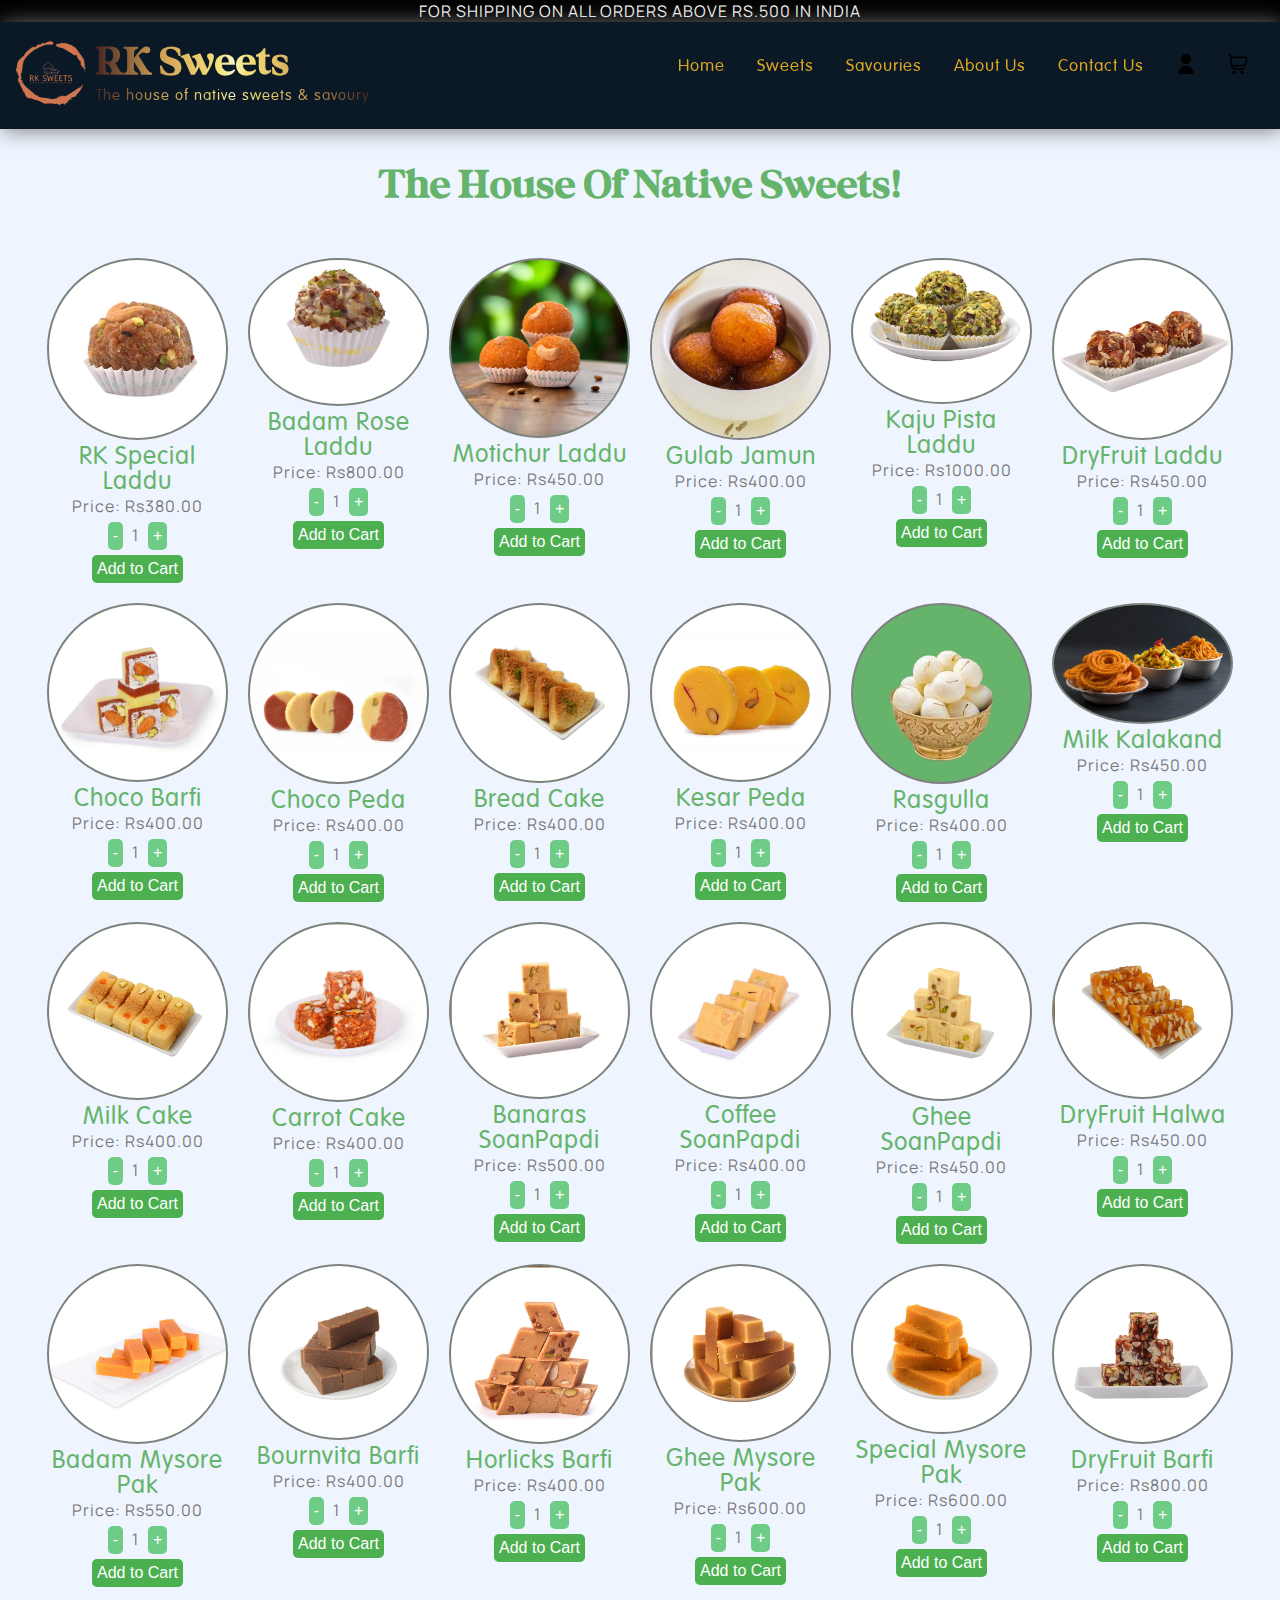
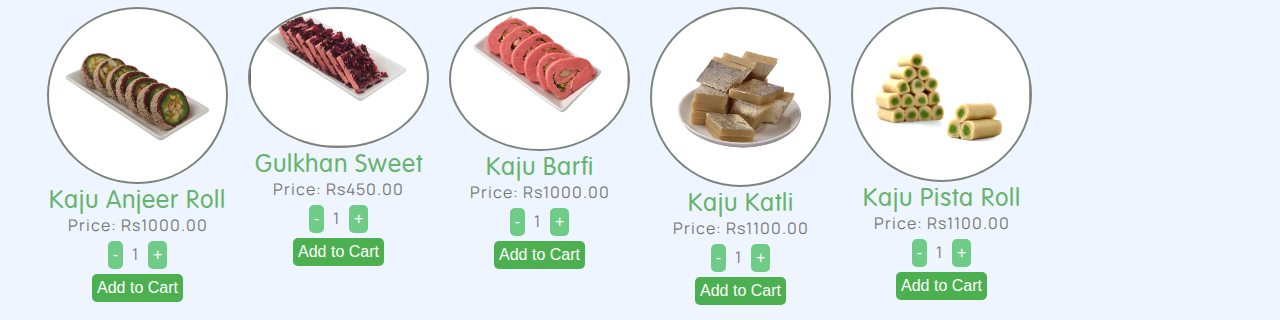
<file: shop.html>
<!DOCTYPE html>
<html lang="en">
  <head>
    <meta charset="UTF-8" />
    <meta name="viewport" content="width=device-width, initial-scale=1.0" />
    <title>Sweet Stall</title>
    <link rel="stylesheet" href="styles.css" />
    <link rel="stylesheet" href="./header.css" />
    <link rel="stylesheet" href="./login.css">
    <link
      rel="shortcut icon"
      href="./images/android-chrome-512x512.png"
      width="50px"
      height="50px"
      type="image/x-icon"
    />
  </head>
  <body>
    
      <center><p>FOR SHIPPING ON ALL ORDERS ABOVE RS.500 IN INDIA</p></center>
    <header>

      <section class="logo">
        <div>
          <img src="./images/png/logo-no-background.png" alt="">
        
        </div>
        <div>
          <h1><span>RK</span> Sweets</h1>
          <h3>The house of native sweets & savoury</h3>
        </div>
      </section>

      <section>
        <ul>
          <li><a href="./index.html">Home</a></li>
          <li class="dropdown"><a href="">Sweets</a>
            <div class="dropdown-content">
              <a href="./kaju.html">Kaju Sweets</a>
              <a href="./mysorepak.html">Mysore Paak</a>
              <a href="./laddu.html">Laddu</a>
              <a href="./soanpapdi.html">Soan Papdi</a>
              <a href="./milksweets.html">Milk Sweets</a>
            </div>
          </li>
          <li class="dropdown"><a href="">Savouries</a>
            <div class="dropdown-content">
              <a href="#">Mixtures</a>
              <a href="#">Murukkus</a>
              <a href="#">Sev & Seedai</a>
              <a href="">Boondhi</a>
              <a href="">Masala Nuts</a>
            </div>
          </li>
          <li><a href="./about.html">About Us</a></li>
          <li><a href="./contact.html">Contact Us</a></li>
          <li><a href="./login page.html" class="login-link"><img src="./images/user.png"></a></li>
          <li><a href="" class="login-link"><img src="./images/shopping-cart.png"></a></li>
        </ul>
      </section>

      </header>

      <main>
        <main>
            <div class="main">
                <h2>The House Of Native Sweets!</h2>
                  <div class="sweets-container" id="sweetsContainer"></div>
                </div>
              </div>
    
          </main>
      </main>

      <script src="./shop.js"></script>
  </body>
</html>
</file>
<file: styles.css>
@font-face {
  font-family: Zapfino;
  src: url(./fonts/Zapfino\ Linotype\ One.ttf);
}
body {
  background-color: #00FFFF;
}
.img1 {
  width: 1300px;
  height: 500px;
}

.laddu {
  width: 450px;
  height: 400px;
}

.main {
  margin: 2rem;
}

.main h2 {
  font: 600 40px bagola;
  color: #66b46c;
}

.main h4 {
  font:  25px vagroln;
  color: #66b46c;
}

/* Containers */
.sweets-container, .savouries-container {
  display: grid;
  grid-template-columns: repeat(auto-fit, minmax(170px, 1fr));
  gap: 10px;
  padding: 10px;
  margin: 2rem auto;
  width: 100%;
}

.sweet,.savoury, .sweets1, .savoury1 {
  display: flex;
  flex-direction: column;
  align-items: center;
  padding: 5px;
  text-align: center;
}

.sweet img,.savoury img {
  width: 100%;
  height: auto;
  border-radius: 50%;
  border: 2px solid grey;
  background-color: #66b46c;
}  

.main-content1 {
  background-color: #0b1826;
  padding: 1em;
}

.main-content2 {
  background-color: #0b1826;
  padding: 1em;
}

.main-content1 h2, .main-content2 h2 {
  font: 600 40px bagola;
}

.main-content1 p, .main-content2 p {
  color: goldenrod;
  text-align: center;
}


.sweets-container1, .savouries-container1 {
  display: grid;
  grid-template-columns: repeat(auto-fit, minmax(140px, 1fr));
  margin: 1em; 
  padding: 2rem;
}

.sweets1 img, .savoury1 img {
  width: 100%;
  height: auto;
  border-radius: 50%;
  border: 5px solid rgb(188, 165, 126);
  padding: 5px;
}

.savoury1 img {
  border: 5px solid  rgb(188, 165, 126);
}

.sweets1 a, .savoury1 a {
  color: white;
}

/* Cart */
#cart {
  width: 400px;
  margin: 20px auto;
  border: 1px solid #ccc;
  padding: 10px;
}

#cart h2 {
  margin-top: 0;
}

#cart-items {
  list-style-type: none;
  padding: 0;
  background-color: rgb(71, 166, 134);
}

#cart-items li {
  margin-bottom: 5px;
}

#cart-total {
  font-weight: bold;
}

button.add-to-cart,
button {
  background-color: #4caf50;
  color: white;
  padding: 5px 5px;
  border: none;
  border-radius: 5px;
  cursor: pointer;
  font-size: 1em;
}

button.add-to-cart:hover {
  background-color: #719e73;
}

.quantity-minus,
.quantity-plus {
  margin: 5px 5px;
  background-color: rgb(110, 204, 135);
  font: 1em;
  color: white;
}

/* Footer */
footer {
  background-color: rgba(182, 49, 44, 1);
  color: #fefae9;
  padding: 20px;
  text-align: center;
}

.contact-info {
  max-width: 600px;
  margin: 0 auto;
  text-align: left;
}

.contact-info h2 {
  color: #fefae9;
  text-decoration: underline;
  font-size: 1.5rem;
  margin-bottom: 10px;
}

.contact-info p {
  margin: 5px 0;
}
/* Your existing CSS styles */

/* Add animation for images */




/* Add animation for buttons */
button {
  transition: background-color 0.3s ease-in-out; /* Smooth transition */
}

button:hover {
  background-color: #719e73; /* Darker color on hover */
}


/* Responsive */
@media screen and (max-width: 768px) {
  .sweets-container,
  .savouries-container {
    grid-template-columns: repeat(auto-fit, minmax(200px, 1fr));
    padding: 5px;
    gap: 10px;
  }

  .sweet,
  .savoury {
    padding: 5px;
  }
  
}

@media screen and (max-width: 425px) {
  .img1 {
    max-width: 100%;
    height: auto;
  }
}
</file>
<file: header.css>
/* Fonts */


@font-face {
  font-family: bagola;
  src: url(./fonts/bigola-display-regular.otf);
}

@font-face {
  font-family: vagroln;
  src: url(./fonts/VAGROLN.TTF);
}

/* General styles */
 
* {
  margin: 0;
  padding: 0;
}


main {
  width: 100vw;
  height: 100vh;
}

center {
  background-color: black;
  color: white;
}

h1, h3, .main-content1 h2, .main-content2 h2 {
  color: transparent;
  transform: translate(50% 50%);
  background-image: linear-gradient(
    to right,
    #462523 0,
    #cb9b51 22%,
    #f6e27a 45%,
    #f6f2c0 50%,
    #f6e27a 55%,
    #cb9b51 78%,
    #462523 100%
  );
  -webkit-background-clip: text;
}

h1 {
  font: 600 40px bagola;
}
.logo {
  display: flex;
  justify-content: space-between;
  gap: 10px;
}

.logo img {
  width: 70px;
  height: 70px;
  /* clip-path: circle(50%); */
  border-radius: 45%;
}

header {
  background-color: #0b1826;
  box-shadow: 2px 2px 20px   grey;
  display: flex;
  justify-content: space-between;
  flex-flow: row wrap;
  padding: 1rem;
  position: sticky;
  position: -webkit-sticky;
  top: 0;
}

h3 {
  margin: 0;
  font: 15px Vagroln;
}

ul  {
  list-style-type: none;
  display: flex;
  align-content:center;
  flex-flow: row wrap;
}

li {
  padding: 1em;
}

a {
  text-decoration: none;
  font: 17px Vagroln;
  transition: transform 0.01s ease-in-out;
  color: goldenrod;
}

 img {
  max-width: 100%;
  height: 20px;
}



li:hover {
  transform: scale(1.6);
}

.dropdown {
  position: relative;
}

.dropdown-content {
  display: none;
  position: absolute;
  top: 100%;
  left: 0;
  background-color: #f9f9f9;
  min-width: 140px;
  z-index: 2;
}

.dropdown:hover .dropdown-content {
  display: block;
}

.dropdown-content a {
  display: block;
  padding: 8px 8px;
  text-decoration: none;
  color: #cf7650;
}

.dropdown-content a:hover {
  background-color: #ddd;
}






@media screen and (max-width:767px) {
  header {
    padding: .2rem;
  }

  .logo {
    max-width: 100%;
  }
 .logo h3 {
    margin: 0;
    font: 11px Vagroln;
  }

  ul {
    display: flex;
    flex-direction: row;
    max-width: 100%;
  }

  li {
    /* padding : 4px; */
  }

  a {
    color: white;
    font: 10px Vagroln;
  }

  center p {
    font-size: 10px;
  }
  #cart {
    width: 200px;
    
  }
  #cart h2 {
    font-size: 10px;
  }
}

@media screen and  (max-width:920px) {
    header {
      display: flex;
      justify-content: space-between;
    }
}
</file>
<file: login.css>
@import url("https://fonts.googleapis.com/css2?family=League+Spartan:wght@700&family=Manrope:wght@300;400;500;600;700&display=swap");


:root{
    --background: rgb(236, 241, 236);
    --color: #7b7777;
    --primary-color: #021d3f;
}

*{
    box-sizing: border-box;
} 

html{
    scroll-behavior: smooth;
}

body{
    margin: 0;
    padding: 0;
    box-sizing: border-box;
    font-family: "Manrope" , sans-serif;
    background: #EEF5FF;
    color: var(--color);
    letter-spacing: 1px;
    transition: background0.2s ease;
    -moz-transition:background0.2s ease; 
    -ms-transition:background0.2s ease;
    -o-transition:background0.2s ease;
}

h2{
    color: #021d3f;
    font-size: 2.5rem;
    text-align: center;
}

.container{
    display: flex;
    justify-content: center;
    align-items: center;
    height: 100vh;
}

.login-container{
    position: relative;
    width: 22.2rem;
}

.form-container{
    border-radius: 10px;
    backdrop-filter: blur(20px);
    z-index: 99;
    padding: 1rem;
    -webkit-border-radius:10px;
    -moz-border-radius:10px;
    -ms-border-radius:10px;
    -o-border-radius:10px;
}

.login-container form button{
    background-color: var(--primary-color);
    color: var(--color);
    display: block;
    padding: 13px;
    border-radius: 5px;
    outline: none;
    font-size: 18px;
    letter-spacing: 1.5px;
    font-weight: bold;
    width: 100%;
    cursor: pointer;
    margin-bottom: 1rem;
    transition: all 0.1s ease-in-out;
    border: none;
    -webkit-border-radius:5px;
    -moz-border-radius:5px;
    -ms-border-radius:5px;
    -o-border-radius:5px;
    -webkit-transition: all 0.1s ease-in-out;
    -moz-transition: all 0.1s ease-in-out; 
    -ms-transition: all 0.1s ease-in-out;
    -o-transition: all 0.1s ease-in-out;
}

.login-container form button:hover{
    transform: scale(1.02);
    -webkit-transform: scale(1.02);
    -moz-transform: scale(1.02); 
    -ms-transform: scale(1.02);
    -o-transform: scale(1.02);
}

input[type=text]{
  background-color: var(--primary-color);
    color: var(--color);
    display: block;
    padding: 13px;
    border-radius: 5px;
    outline: none;
    font-size: 18px;
    letter-spacing: 1.5px;
    font-weight: bold;
    width: 100%;
    cursor: pointer;
    margin-bottom: 1rem;
    transition: all 0.1s ease-in-out;
    border: none;
    -webkit-border-radius:5px;
    -moz-border-radius:5px;
    -ms-border-radius:5px;
    -o-border-radius:5px;
    -webkit-transition: all 0.1s ease-in-out;
    -moz-transition: all 0.1s ease-in-out; 
    -ms-transition: all 0.1s ease-in-out;
    -o-transition: all 0.1s ease-in-out;

}

.circle{
    width: 8rem;
    height: 8rem;
    background: var(--primary-color);
    border-radius:50% ;
    -webkit-border-radius:50%;
    -moz-border-radius:50%;
    -ms-border-radius:50%;
    -o-border-radius:50%;
    position: absolute;
}

.illustration{
    position: absolute;
    top: -19%;
    right: -2px;
    width: 90%;
}

.circle-one{
    top: 0;
    left: 0;
    z-index: -1;
    transform: translate(-45%, -45%);
    -webkit-transform: translate(-45%, -45%);
    -moz-transform:translate(-45%, -45%); 
    -ms-transform:translate(-45%, -45%);
    -o-transform: translate(-45%, -45%);
}

.circle-two{
    bottom: 0;
    right: 0;
    z-index: -1;
    transform: translate(45%, 45%);
    -webkit-transform: translate(45%, 45%);
    -moz-transform:translate(45%, 45%); 
    -ms-transform:translate(45%, 45%);
    -o-transform: translate(45%, 45%);
}

.register-forget{
    margin: 1rem 0;
    display: flex;
    justify-content: space-between;
}

.opacity{
    opacity: 0.8;
}

.theme-btn-container{
    position: absolute;
    left: 0;
    bottom: 2rem;
}

.theme-btn{
    cursor: pointer;
    transition: all 0.3s ease-in;
}

.theme-btn:hover{
    width: 40px !important;
}

@keyframes wobble{
    0%{
        transform: scale(1.025);
        -webkit-transform: scale(1.025);
        -moz-transform: scale(1.025); 
        -ms-transform: scale(1.025);
        -o-transform: scale(1.025);
    }
    25%{
        transform: scale(1);
        -webkit-transform: scale(1);
        -moz-transform: scale(1); 
        -ms-transform: scale(1);
        -o-transform: scale(1);
    }
    75%{
        transform: scale(1.025);
        -webkit-transform: scale(1.025);
        -moz-transform: scale(1.025); 
        -ms-transform: scale(1.025);
        -o-transform: scale(1.025);
    }
    100%{
        transform: scale(1);
        -webkit-transform: scale(1);
        -moz-transform: scale(1); 
        -ms-transform: scale(1);
        -o-transform: scale(1);
    }
}


@media only screen and (max-width: 767px) {
    .circle{
        width: 5rem;
        height: 5rem;
    }

    input[type=text] {
        max-width: 100%;
    }
    .login-container {
        max-width: 70%;
    }
    .container a {
        font-size: .8rem;
    }
    
}
</file>
<file: about.css>
.container {
            width: 80%;
            margin: auto;
            padding: 20px;
        }

        .about-text {
            text-align: justify;
            line-height: 1.6;
            margin-bottom: 20px;
        }
       
      

        /* footer */  

       
        
        .container {
          padding: 20px;
        }
        
        footer {
          background-color:rgba(182,49,44,255);
          color: #fefae9;
          padding: 20px;
          text-align: center;
        }
        
        .contact-info {
          max-width: 600px;
          margin: 0 auto;
          text-align: left;
        }
        
        .contact-info h2 {
          color: #fefae9;
          text-decoration: underline;
          font-size: 1.5rem;
          margin-bottom: 10px;
        }
        
        .contact-info p {
          margin: 5px 0;
        }
        @media screen and (max-width: 768px) {
            .image-gallery img {
                width: 45%;
            }
        }
        @media screen and (max-width: 576px) {
            .image-gallery img {
                width: 100%;
            }
        }

        
        
        @media (max-width: 768px) {
          .header {
            padding: 10px; /* Reduce padding */
          }
        }
        
        @media (max-width: 576px) {
          .header h1 {
            font-size: 2rem; /* Reduce font size */
          }
        
          .header h4 {
            font-size: 1.2rem; /* Reduce font size */
          }
        }
</file>
<file: contact.css>
/* Footer Styles */
footer {
  padding: 50px 0;
}

.footer-container {
  max-width: 1200px;
  margin: 0 auto;
}

.contact-info {
  display: flex;
  justify-content: space-between;
  flex-wrap: wrap;
}

.contact-info h2 {
  margin-bottom: 20px;
}

.left-section,
.right-section {
  flex: 1;
  margin-right: 20px;
}

.left-section p {
  margin-bottom: 10px;
}

.right-section textarea {
  width: 100%;
  margin-bottom: 15px;
  padding: 10px;
  border-radius: 5px;
  color: #7b7777;
  background-color: #021d3f;
}

.right-section textarea {
  height: 100px;
}

.right-section button {
  background-color: #021d3F;
  color: #7b7777;
  padding: 10px 20px;
  border: none;
  border-radius: 5px;
  cursor: pointer;
}


.mapouter { 
position:relative;
text-align:right;
width:500px;
height:500px;
}
.gmap_canvas {
  overflow:hidden;
  background:none!important;
  width:1200px;
  height:500px;
  }
  .gmap_iframe {
      width:1200px!important;
      height:500px!important;
 }


  
  .container {
    padding: 20px;
  }
  
  .footer {
    background-color:rgba(182,49,44,255);
    color: #fefae9;
    padding: 20px;
    text-align: center;
  }
  
  .contact-info {
    max-width: 600px;
    margin: 0 auto;
    text-align: left;
  }
  

  
  .contact-info p {
    margin: 5px 0;
  }
  

  
  @media (max-width: 768px) {
    .header {
      padding: 10px; /* Reduce padding */
    }
  }
  
  @media (max-width: 576px) {
    .header h1 {
      font-size: 2rem; /* Reduce font size */
    }
  
    .header h4 {
      font-size: 1.2rem; /* Reduce font size */
    }
  }
</file>
<file: pre-order.css>
@font-face {
    font-family: Zapfino;
    src: url(./fonts/Zapfino\ Linotype\ One.ttf);
  }
  
  @font-face {
    font-family: Vagroln;
    src: url(./fonts/VAGROLN.TTF);
  }
       
        .container {
            width: 80%;
            margin: auto;
            padding: 20px;
        }
        .form-container {
          background-color: #fefae9;
            padding: 20px;
            border-radius: 5px;
            box-shadow: 0 0 10px rgba(0, 0, 0, 0.1);
        }
        form {
            margin-bottom: 20px;
        }
        label {
          font-family: vagroln;
            font-weight: bold;
        }
        input[type="text"], input[type="email"], select {
            width: 100%;
            padding: 10px;
            margin: 5px 0 15px;
            border: none;
            box-sizing: border-box;
            background-color: #d6d5d5;
            font: 500 3vh vagroln;
            
        }
        input[type="submit"] {
            background-color: rgba(182,49,44,255);
            color: #fefae9;
            padding: 10px 20px;
            border: none;
            border-radius: 4px;
            cursor: pointer;
        }
        input[type="submit"]:hover {
            background-color: rgba(182,49,44,255);
        }

        /* footer */

      
        
        .container {
          padding: 20px;
        }
        
        footer {
          background-color:rgba(182,49,44,255);
          color: #fefae9;
          padding: 20px;
          text-align: center;
        }
        
        .contact-info {
          max-width: 600px;
          margin: 0 auto;
          text-align: left;
        }
        
        .contact-info h2 {
          color: #fefae9;
          text-decoration: underline;
          font-size: 1.5rem;
          margin-bottom: 10px;
        }
        
        .contact-info p {
          margin: 5px 0;
        }

     
        
        @media (max-width: 768px) {
          .header {
            padding: 10px; /* Reduce padding */
          }
        }
        
        @media (max-width: 576px) {
          .header h1 {
            font-size: 2rem; /* Reduce font size */
          }
        
          .header h4 {
            font-size: 1.2rem; /* Reduce font size */
          }
        }
</file>
